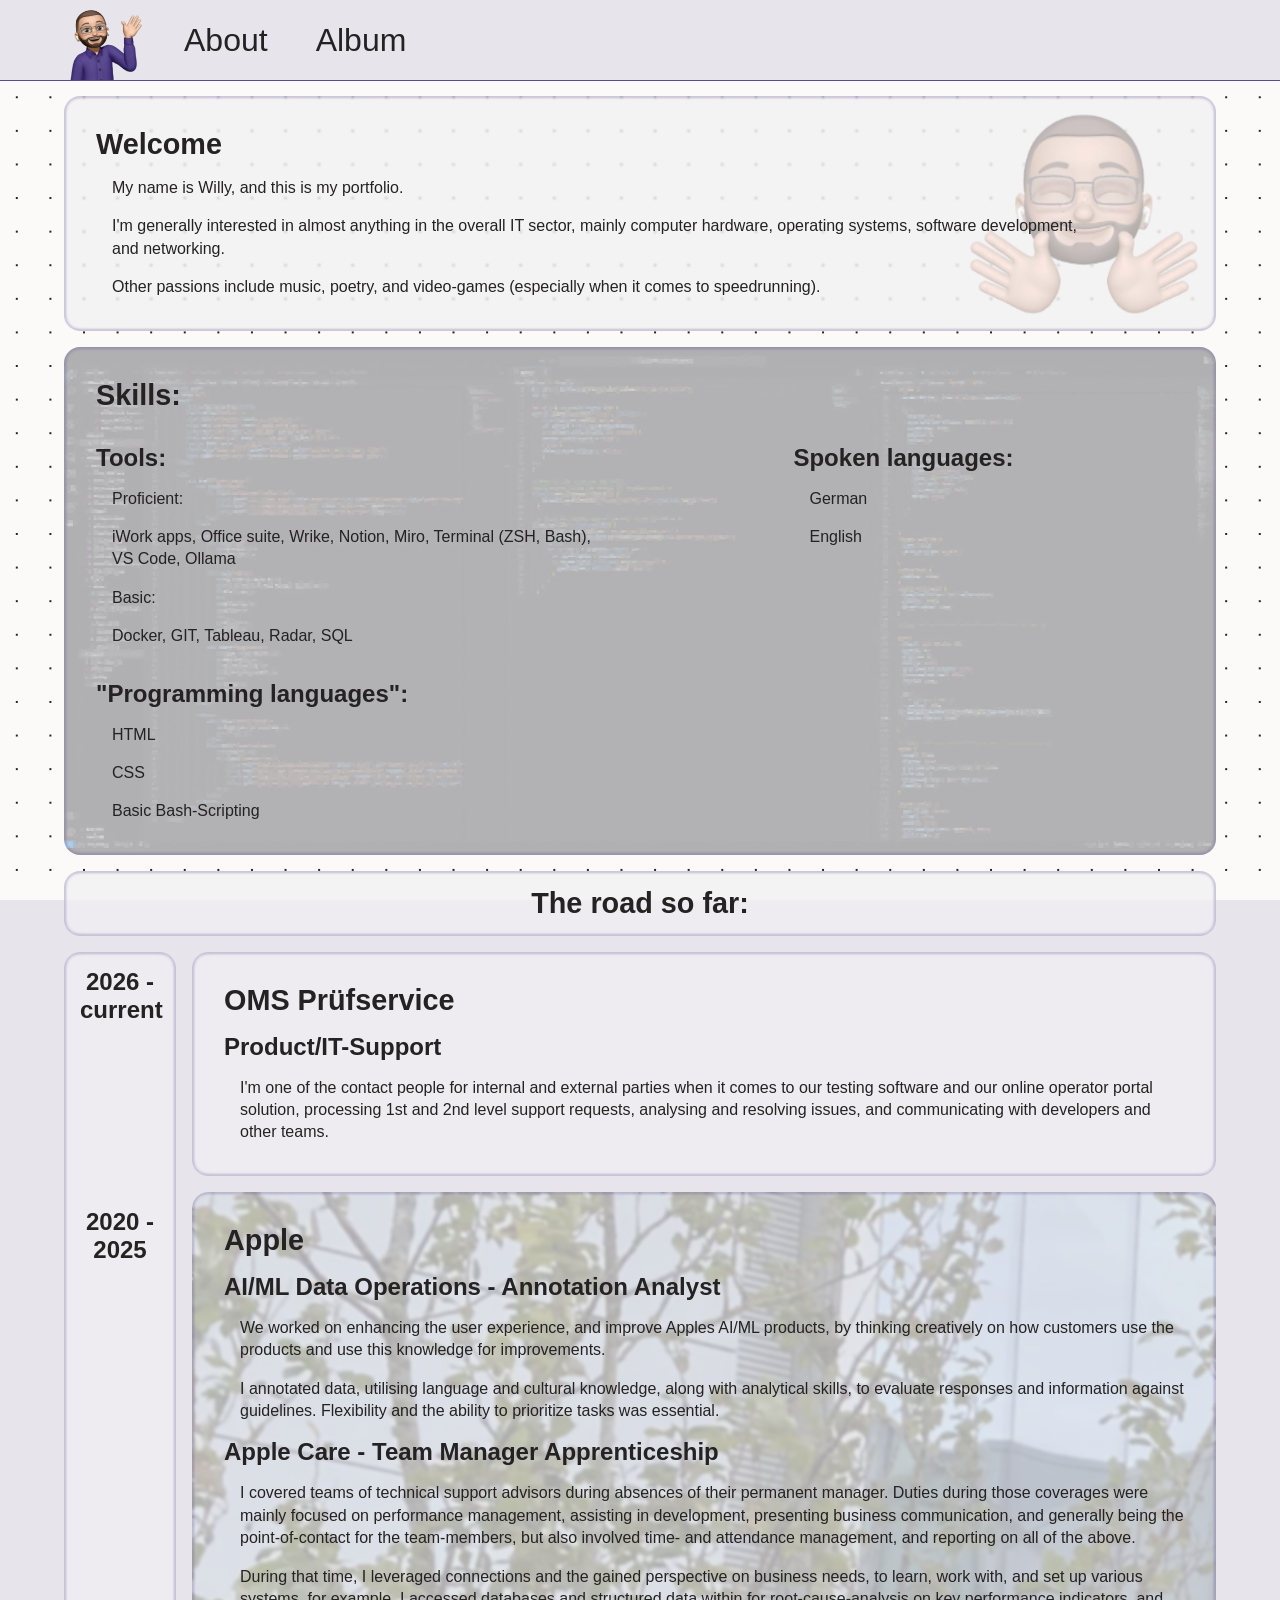
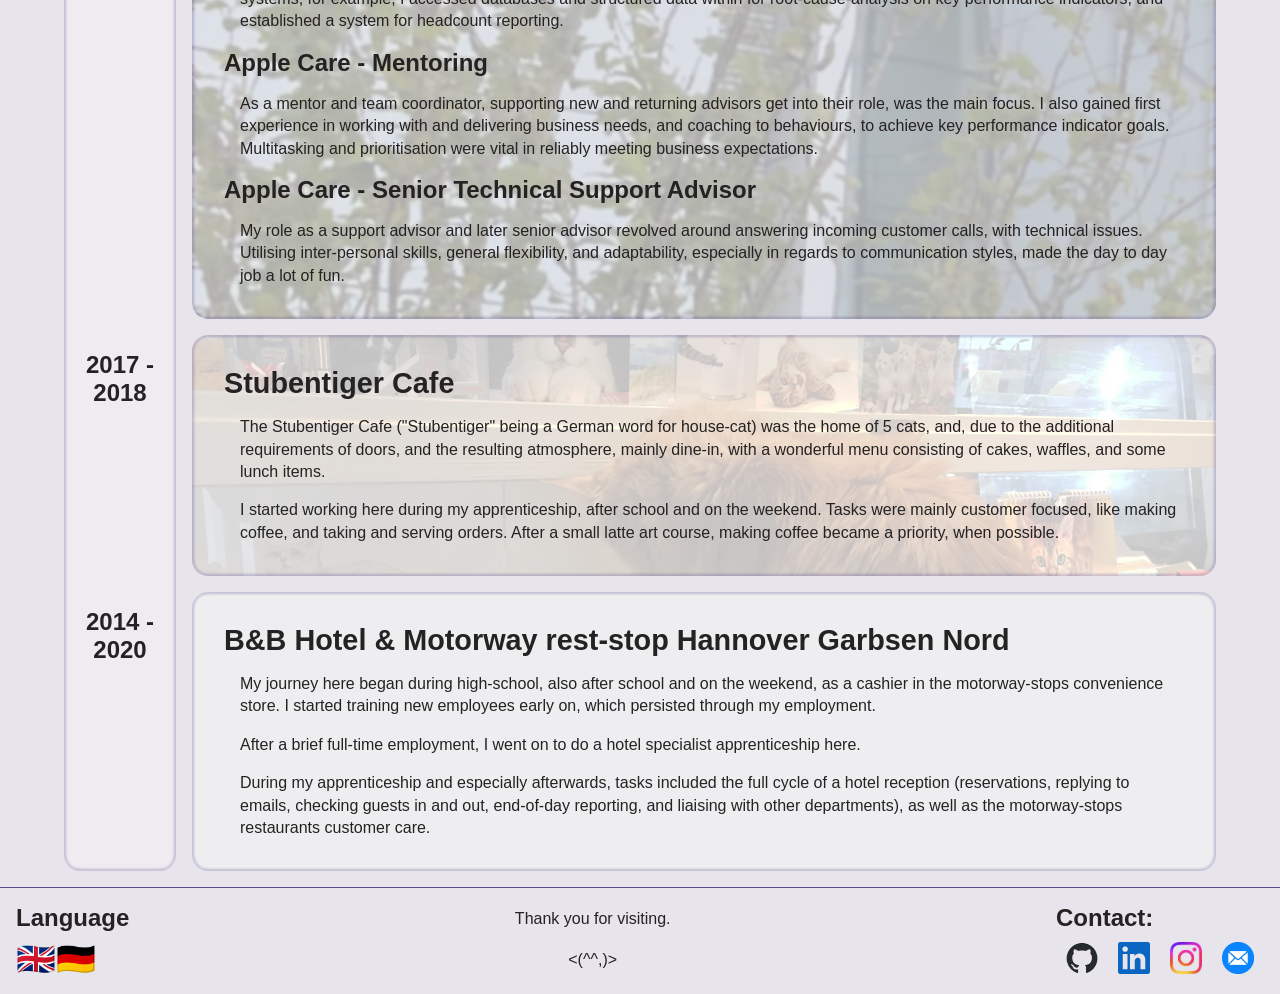
<file: index.html>
<!DOCTYPE html>
<html lang="en">
    <head>
        <title>The Willyfile - Willy Brunn's Portfolio</title>
        <meta charset="UTF-8" />
        <meta name="description" content="The personal portfolio website of Willy Brunn.">
        <meta name="author" content="Willy Brunn">
        <meta name="keywords" content="Portfolio, Willy Brunn, Blog, CV">
        <link rel="stylesheet" href="/style.css" />
        <link rel="stylesheet" href="/index-style.css" />
        <link rel="icon" href="/favicon.ico" style="height: 128px;">
        <link rel="mask-icon" href="/Images/me.webp" viewBox="0 0 32 32">
        <script defer src="/app.js"></script>
        <meta name="theme-color" content="#E7E5EB" media="(prefers-color-scheme: light)">
        <meta name="theme-color" content="#181616" media="(prefers-color-scheme: dark)">
        <meta name="viewport" content="width=device-width, initial-scale=1.0">
        <link rel="preload" as="image" href="/Images/me2.webp">
        <link rel="preload" as="image" href="/Images/code.webp">
        <link rel="preload" as="image" href="/Images/IMG_0917.webp">
        <link rel="preload" as="image" href="/Images/IMG_2868.webp">

        <link rel="canonical" href="https://thewillyfile.com"/>
        <link rel="alternate" hreflang="en" href="https://thewillyfile.com/index.html"/>
        <link rel="alternate" hreflang="de-de" href="https://thewillyfile.com/de/index.html"/>
    </head>

    <body>
        <div class="body-wrapper">
            <nav class="navbar list-navigation-wrapper">
                <ul class="list-navigation-wrapper-content">
                    <li><a href="/index.html" class="navbar-icon"><img title="Landing Page" class="navbar-icon-img" src="/Images/me.webp"></a></li>
                    <li><a href="/about.html" class="navbar-text">About</a></li>
                    <li><a href="/album.html" class="navbar-text">Album</a></li>
                </ul>
            </nav>
            <!-- small screen menu button -->
            <nav class="navbar button-navigation-wrapper">
                <div class="button-navigation-wrapper-content">
                    <a href="/index.html" class="navbar-icon"><img title="Landing Page" class="navbar-icon-img" src="/Images/me.webp"></a>
                    <button class="navbar-text navigation-menu-button" onclick="menu_dropdown_function()">Menu</button>
                </div>
            </nav>

            <ul id="navigation-menu-id" class="navigation-menu-dropdown">
                <li><a href="/about.html" class="navbar-text">About</a></li>
                <li><a href="/album.html" class="navbar-text">Album</a></li>
            </ul>

            <main>
                <div class="Timeline">
                    <!-- <h3>Timeline</h3> -->
                </div>

                <div class="Me">
                    <h2>Welcome</h2>
                    <p>My name is Willy, and this is my portfolio.</p>
                    <p>I'm generally interested in almost anything in the overall IT sector, mainly computer hardware, operating systems, software development, and networking.</p>
                    <p>Other passions include music, poetry, and video-games (especially when it comes to speedrunning).</p>
                    <!-- <p>I was born in Brandenburg, Germany, grew up in Garbsen near Hanover, and currently live in Cork, Ireland.</p> -->
                </div>

                <div class="Skills">
                    <h2>Skills:</h2>
                    <!-- <div>
                        <h3>Current focus/ <br> work-in-progress:</h3>
                        <p>Cisco Certified Network Associate (CCNA)</p>
                    </div> -->
                    <div>
                        <h3>Tools:</h3>
                        <p>Proficient:</p>
                        <p>iWork apps, Office suite, Wrike, Notion, Miro, Terminal (ZSH, Bash), <br> VS Code, Ollama</p>
                        <p>Basic:</p>
                        <p>Docker, GIT, Tableau, Radar, SQL</p>
                    </div>
                    <div>
                        <h3>"Programming languages":</h3>
                        <p>HTML</p>
                        <p>CSS</p>
                        <p>Basic Bash-Scripting</p>
                    </div>
                    <div>
                        <h3>Spoken languages:</h3>
                        <p>German</p>
                        <p>English</p>
                    </div>
                </div>

                <div class="Intro"><h2>The road so far:</h2></div>

                <h3 class="timeline-OMS">2026 - current</h3>
                <div class="OMS">
                    <h2>OMS Prüfservice</h2>
                    <h3>Product/IT-Support</h3>
                    <p>I'm one of the contact people for internal and external parties when it comes to our testing software and our online operator portal solution, processing 1st and 2nd level support requests, analysing and resolving issues, and communicating with developers and other teams.</p>
                </div>

                <h3 class="timeline-apple">2020 - 2025</h3>
                <div class="Apple">
                    <h2>Apple</h2>
                    <h3>AI/ML Data Operations - Annotation Analyst</h3>
                    <p>We worked on enhancing the user experience, and improve Apples AI/ML products, by thinking creatively on how customers use the products and use this knowledge for improvements.</p>
                    <p>I annotated data, utilising language and cultural knowledge, along with analytical skills, to evaluate responses and information against guidelines. Flexibility and the ability to prioritize tasks was essential.</p>

                    <h3>Apple Care - Team Manager Apprenticeship</h3>
                    <p>I covered teams of technical support advisors during absences of their permanent manager. Duties during those coverages were mainly focused on performance management, assisting in development, presenting business communication, and generally being the point-of-contact for the team-members, but also involved time- and attendance management, and reporting on all of the above.</p>
                    <p>During that time, I leveraged connections and the gained perspective on business needs, to learn, work with, and set up various systems, for example, I accessed databases and structured data within for root-cause-analysis on key performance indicators, and established a system for headcount reporting.</p>
                    
                    <h3>Apple Care - Mentoring</h3>
                    <p>As a mentor and team coordinator, supporting new and returning advisors get into their role, was the main focus. I also gained first experience in working with and delivering business needs, and coaching to behaviours, to achieve key performance indicator goals. Multitasking and prioritisation were vital in reliably meeting business expectations.</p>

                    <h3>Apple Care - Senior Technical Support Advisor</h3>
                    <p>My role as a support advisor and later senior advisor revolved around answering incoming customer calls, with technical issues. Utilising inter-personal skills, general flexibility, and adaptability, especially in regards to communication styles, made the day to day job a lot of fun.</p>

                </div>

                <h3 class="timeline-stubentigercafe">2017 - 2018</h3>
                <div class="Stubentigercafe">
                    <h2>Stubentiger Cafe</h2>
                    <p>The Stubentiger Cafe ("Stubentiger" being a German word for house-cat) was the home of 5 cats, and, due to the additional requirements of doors, and the resulting atmosphere, mainly dine-in, with a wonderful menu consisting of cakes, waffles, and some lunch items.</p>
                    <p>I started working here during my apprenticeship, after school and on the weekend. Tasks were mainly customer focused, like making coffee, and taking and serving orders. After a small latte art course, making coffee became a priority, when possible.</p>

                </div>

                <h3 class="timeline-hospitality">2014 - 2020</h3>
                <div class="Hospitality">
                    <h2>B&B Hotel & Motorway rest-stop Hannover Garbsen Nord</h2>
                    <p>My journey here began during high-school, also after school and on the weekend, as a cashier in the motorway-stops convenience store. I started training new employees early on, which persisted through my employment.</p>
                    <p>After a brief full-time employment, I went on to do a hotel specialist apprenticeship here.</p>
                    <p>During my apprenticeship and especially afterwards, tasks included the full cycle of a hotel reception (reservations, replying to emails, checking guests in and out, end-of-day reporting, and liaising with other departments), as well as the motorway-stops restaurants customer care.</p>
                </div>
            </main>

            <footer>
                <div class="language-selector">
                    <h3>Language</h3>
                    <ul>
                        <li><a href="/index.html">🇬🇧</a></li>
                        <li><a href="/de/index.html">🇩🇪</a></li>
                    </ul>
                </div>
                <p class="footer-center">Thank you for visiting.</p>
                <p class="footer-center"><(^^,)></p>
                <h3 class="footer-contact">Contact:</h3>
                <ul class="contact-list">
                    <li><a href="https://github.com/WillyBrunn" target="_blank" rel="noopener noreferrer" aria-label="My github profile."><img src="/Images/Logos/github-mark-white.webp" class="github-mark-white" alt="github icon"><img src="/Images/Logos/github-mark.webp" class="github-mark-dark" alt="github icon"></a></li>
                    <li><a href="https://www.linkedin.com/in/willy-brunn-881882173/" target="_blank" rel="noopener noreferrer" aria-label="My linkedin profile."><img src="/Images/Logos/In-Blue-128@2x.webp" alt="linkedin icon"></a></li>
                    <li><a href="https://www.instagram.com/willybrunn/" target="_blank" rel="noopener noreferrer" aria-label="My instagram profile."><img src="/Images/Logos/Instagram_Glyph_Gradient.webp" alt="instagram icon"></a></li>
                    <li><a href="mailto:info@thewillyfile.com" target="_blank" rel="noopener noreferrer" aria-label="Send me a mail."><img src="/Images/Logos/envelope.circle.fill.webp" alt="mail icon"></a></li>
                </ul>
            </footer>
        </div>
    </body>
</html>
</file>
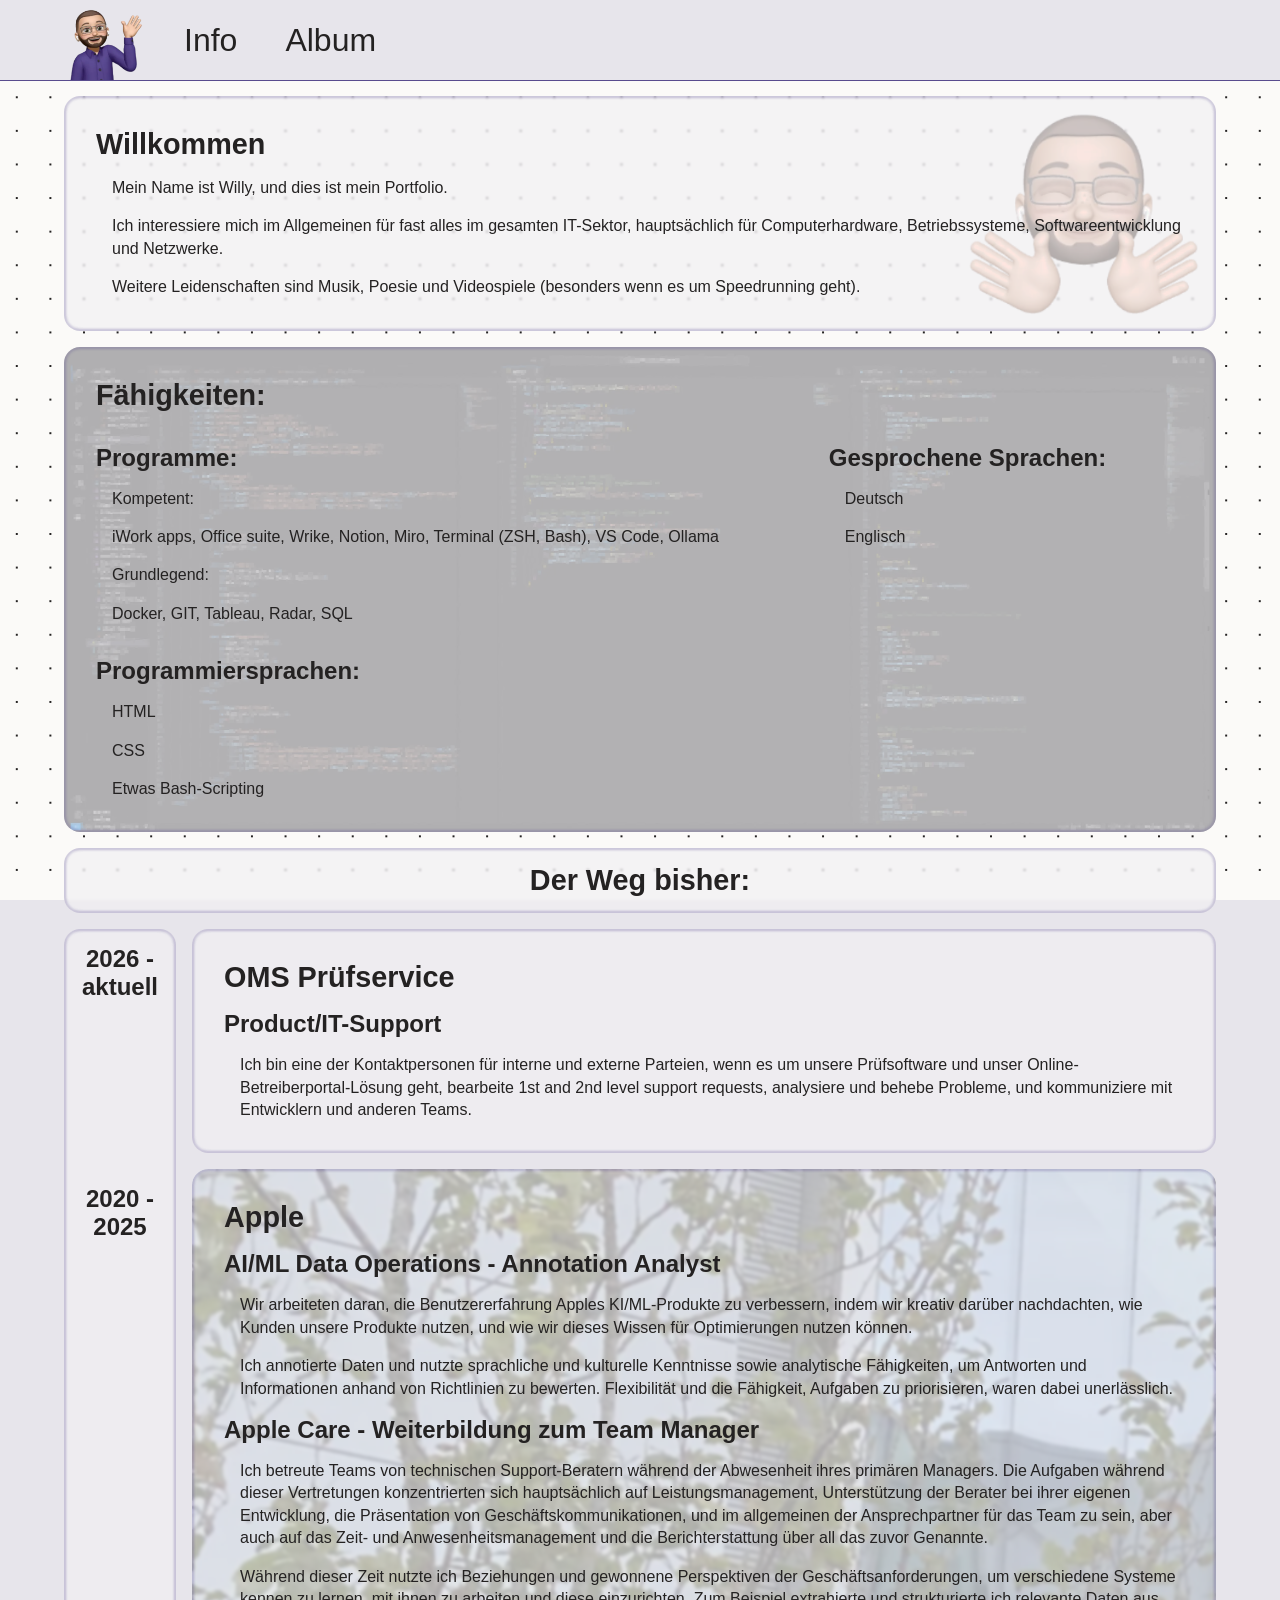
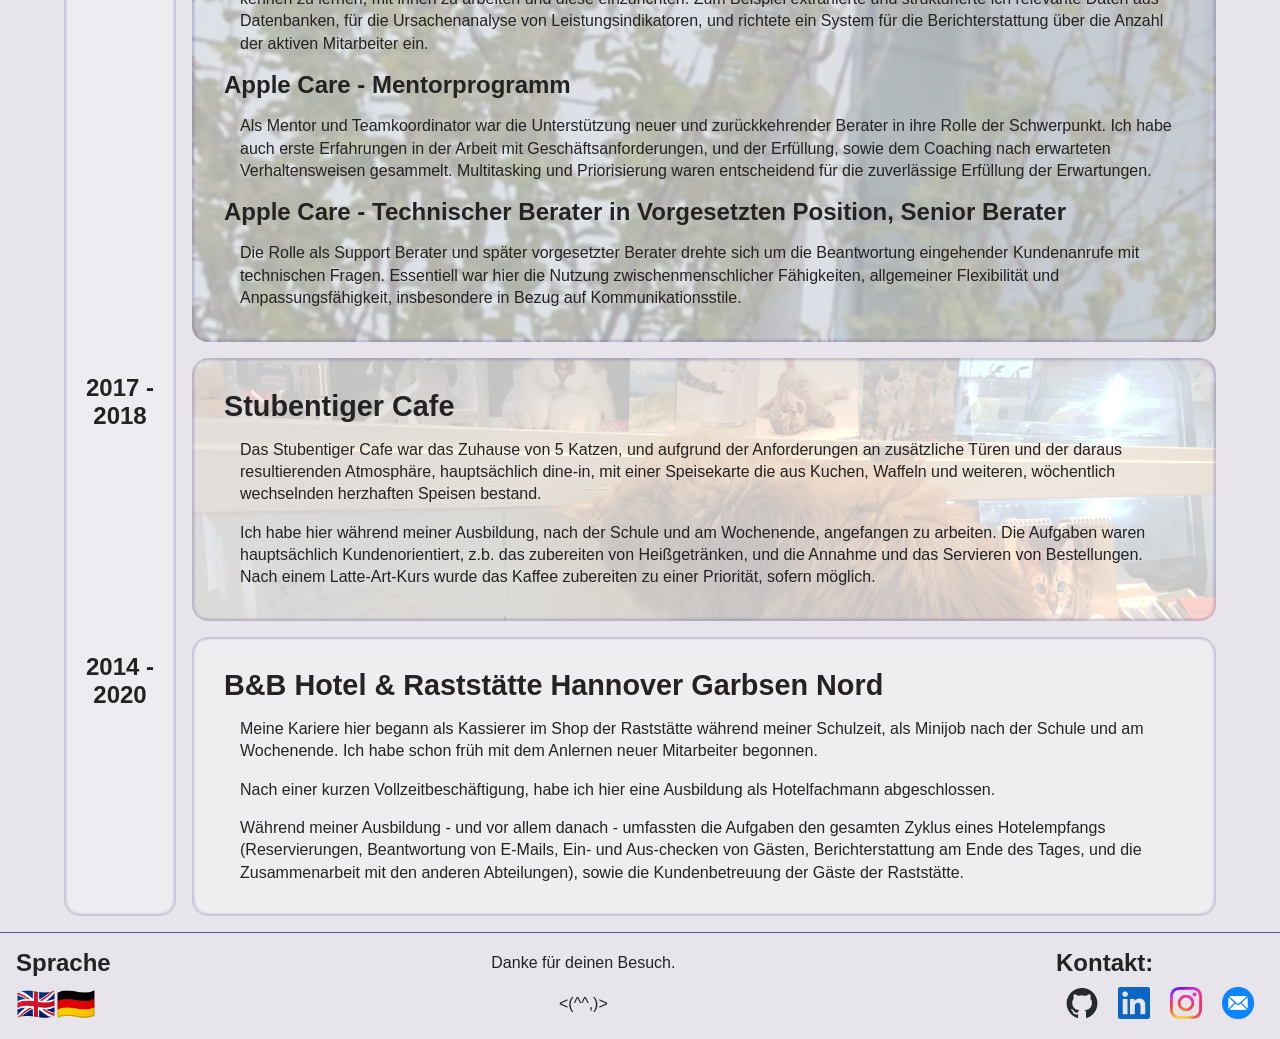
<file: de/index.html>
<!DOCTYPE html>
<html lang="de">
    <head>
        <title>The Willyfile</title>
        <meta name="author" content="Willy Brunn">
        <meta charset="UTF-8" />
        <meta name="description" content="Das persöhnliche Portfolio von Willy Brunn.">
        <link rel="stylesheet" href="/style.css" />
        <link rel="stylesheet" href="/index-style.css" />
        <link rel="icon" href="/favicon.ico" style="height: 128px;">
        <link rel="mask-icon" href="/Images/me.webp" viewBox="0 0 32 32">
        <script defer src="/app.js"></script>
        <meta name="theme-color" content="#E7E5EB" media="(prefers-color-scheme: light)">
        <meta name="theme-color" content="#181616" media="(prefers-color-scheme: dark)">
        <meta name="viewport" content="width=device-width, initial-scale=1.0">
        <link rel="preload" as="image" href="/Images/me2.webp">
        <link rel="preload" as="image" href="/Images/code.webp">
        <link rel="preload" as="image" href="/Images/IMG_0917.webp">
        <link rel="preload" as="image" href="/Images/IMG_2868.webp">

        <link rel="canonical" href="https://thewillyfile.com"/>
        <link rel="alternate" hreflang="en" href="https://thewillyfile.com/index.html"/>
        <link rel="alternate" hreflang="de-de" href="https://thewillyfile.com/de/index.html"/>
    </head>

    <body>
        <div class="body-wrapper">
            <nav class="navbar list-navigation-wrapper">
                <ul class="list-navigation-wrapper-content">
                    <li><a href="/de/index.html" class="navbar-icon"><img title="Startseite" class="navbar-icon-img" src="/Images/me.webp"></a></li>
                    <li><a href="/de/about.html" class="navbar-text">Info</a></li>
                    <li><a href="/de/album.html" class="navbar-text">Album</a></li>
                </ul>
            </nav>
            <!-- small screen menu button -->
            <nav class="navbar button-navigation-wrapper">
                <div class="button-navigation-wrapper-content">
                    <a href="/de/index.html" class="navbar-icon"><img title="Startseite" class="navbar-icon-img" src="/Images/me.webp"></a>
                    <button class="navbar-text navigation-menu-button" onclick="menu_dropdown_function()">Menü</button>
                </div>
            </nav>

            <ul id="navigation-menu-id" class="navigation-menu-dropdown">
                <li><a href="/de/about.html" class="navbar-text">Info</a></li>
                <li><a href="/de/album.html" class="navbar-text">Album</a></li>
            </ul>

            <main>
                <div class="Timeline">
                    <!-- <h3>Timeline</h3> -->
                </div>

                <div class="Me">
                    <h2>Willkommen</h2>
                    <p>Mein Name ist Willy, und dies ist mein Portfolio.</p>
                    <p>Ich interessiere mich im Allgemeinen für fast alles im gesamten IT-Sektor, hauptsächlich für Computerhardware, Betriebssysteme, Softwareentwicklung und Netzwerke.</p>
                    <p>Weitere Leidenschaften sind Musik, Poesie und Videospiele (besonders wenn es um Speedrunning geht).</p>
                </div>

                <div class="Skills">
                    <h2>Fähigkeiten:</h2>
                    <!-- <div>
                        <h3>Aktueller Fokus/ <br> In Arbeit:</h3>
                        <p>Cisco Certified Network Associate (CCNA)</p>
                    </div> -->
                    <div>
                        <h3>Programme:</h3>
                        <p>Kompetent:</p>
                        <p>iWork apps, Office suite, Wrike, Notion, Miro, Terminal (ZSH, Bash), VS Code, Ollama</p>
                        <p>Grundlegend:</p>
                        <p>Docker, GIT, Tableau, Radar, SQL</p>
                    </div>
                    <div>
                        <h3>Programmiersprachen:</h3>
                        <p>HTML</p>
                        <p>CSS</p>
                        <p>Etwas Bash-Scripting</p>
                    </div>
                    <div>
                        <h3>Gesprochene Sprachen:</h3>
                        <p>Deutsch</p>
                        <p>Englisch</p>
                    </div>
                </div>

                <div class="Intro"><h2>Der Weg bisher:</h2></div>

                <h3 class="timeline-OMS">2026 - aktuell</h3>
                <div class="OMS">
                    <h2>OMS Prüfservice</h2>
                    <h3>Product/IT-Support</h3>
                    <p>Ich bin eine der Kontaktpersonen für interne und externe Parteien, wenn es um unsere Prüfsoftware und unser Online-Betreiberportal-Lösung geht, bearbeite 1st and 2nd level support requests, analysiere und behebe Probleme, und kommuniziere mit Entwicklern und anderen Teams.</p>
                </div>

                <h3 class="timeline-apple">2020 - 2025</h3>
                <div class="Apple">
                    <h2>Apple</h2>
                    <h3>AI/ML Data Operations - Annotation Analyst</h3>
                    <p>Wir arbeiteten daran, die Benutzererfahrung Apples KI/ML-Produkte zu verbessern, indem wir kreativ darüber nachdachten, wie Kunden unsere Produkte nutzen, und wie wir dieses Wissen für Optimierungen nutzen können.</p>
                    <p>Ich annotierte Daten und nutzte sprachliche und kulturelle Kenntnisse sowie analytische Fähigkeiten, um Antworten und Informationen anhand von Richtlinien zu bewerten. Flexibilität und die Fähigkeit, Aufgaben zu priorisieren, waren dabei unerlässlich.</p>

                    <h3>Apple Care - Weiterbildung zum Team Manager</h3>
                    <p>Ich betreute Teams von technischen Support-Beratern während der Abwesenheit ihres primären Managers. Die Aufgaben während dieser Vertretungen konzentrierten sich hauptsächlich auf Leistungsmanagement, Unterstützung der Berater bei ihrer eigenen Entwicklung, die Präsentation von Geschäftskommunikationen, und im allgemeinen der Ansprechpartner für das Team zu sein, aber auch auf das Zeit- und Anwesenheitsmanagement und die Berichterstattung über all das zuvor Genannte.</p>
                    <p>Während dieser Zeit nutzte ich Beziehungen und gewonnene Perspektiven der Geschäftsanforderungen, um verschiedene Systeme kennen zu lernen, mit ihnen zu arbeiten und diese einzurichten. Zum Beispiel extrahierte und strukturierte ich relevante Daten aus Datenbanken, für die Ursachenanalyse von Leistungsindikatoren, und richtete ein System für die Berichterstattung über die Anzahl der aktiven Mitarbeiter ein.</p>
                    
                    <h3>Apple Care - Mentorprogramm</h3>
                    <p>Als Mentor und Teamkoordinator war die Unterstützung neuer und zurückkehrender Berater in ihre Rolle der Schwerpunkt. Ich habe auch erste Erfahrungen in der Arbeit mit Geschäftsanforderungen, und der Erfüllung, sowie dem Coaching nach erwarteten Verhaltensweisen gesammelt. Multitasking und Priorisierung waren entscheidend für die zuverlässige Erfüllung der Erwartungen.</p>

                    <h3>Apple Care - Technischer Berater in Vorgesetzten Position, Senior Berater</h3>
                    <p>Die Rolle als Support Berater und später vorgesetzter Berater drehte sich um die Beantwortung eingehender Kundenanrufe mit technischen Fragen. Essentiell war hier die Nutzung zwischenmenschlicher Fähigkeiten, allgemeiner Flexibilität und Anpassungsfähigkeit, insbesondere in Bezug auf Kommunikationsstile.</p>

                </div>

                <h3 class="timeline-stubentigercafe">2017 - 2018</h3>
                <div class="Stubentigercafe">
                    <h2>Stubentiger Cafe</h2>
                    <p>Das Stubentiger Cafe war das Zuhause von 5 Katzen, und aufgrund der Anforderungen an zusätzliche Türen und der daraus resultierenden Atmosphäre, hauptsächlich dine-in, mit einer Speisekarte die aus Kuchen, Waffeln und weiteren, wöchentlich wechselnden herzhaften Speisen bestand.</p>
                    <p>Ich habe hier während meiner Ausbildung, nach der Schule und am Wochenende, angefangen zu arbeiten. Die Aufgaben waren hauptsächlich Kundenorientiert, z.b. das zubereiten von Heißgetränken, und die Annahme und das Servieren von Bestellungen. Nach einem Latte-Art-Kurs wurde das Kaffee zubereiten zu einer Priorität, sofern möglich.</p>
                </div>

                <h3 class="timeline-hospitality">2014 - 2020</h3>
                <div class="Hospitality">
                    <h2>B&B Hotel & Raststätte Hannover Garbsen Nord</h2>
                    <p>Meine Kariere hier begann als Kassierer im Shop der Raststätte während meiner Schulzeit, als Minijob nach der Schule und am Wochenende. Ich habe schon früh mit dem Anlernen neuer Mitarbeiter begonnen.</p>
                    <p>Nach einer kurzen Vollzeitbeschäftigung, habe ich hier eine Ausbildung als Hotelfachmann abgeschlossen.</p>
                    <p>Während meiner Ausbildung - und vor allem danach - umfassten die Aufgaben den gesamten Zyklus eines Hotelempfangs (Reservierungen, Beantwortung von E-Mails, Ein- und Aus-checken von Gästen, Berichterstattung am Ende des Tages, und die Zusammenarbeit mit den anderen Abteilungen), sowie die Kundenbetreuung der Gäste der Raststätte.</p>
                </div>
            </main>

            <footer>
                <div class="language-selector">
                    <h3>Sprache</h3>
                    <ul>
                        <li><a href="/index.html">🇬🇧</a></li>
                        <li><a href="/de/index.html">🇩🇪</a></li>
                    </ul>
                </div>
                <p class="footer-center">Danke für deinen Besuch.</p>
                <p class="footer-center"><(^^,)></p>
                <h3 class="footer-contact">Kontakt:</h3>
                <ul class="contact-list">
                    <li><a href="https://github.com/WillyBrunn" target="_blank" rel="noopener noreferrer" aria-label="My github profile."><img src="/Images/Logos/github-mark-white.webp" class="github-mark-white" alt="github icon"><img src="/Images/Logos/github-mark.webp" class="github-mark-dark" alt="github icon"></a></li>
                    <li><a href="https://www.linkedin.com/in/willy-brunn-881882173/" target="_blank" rel="noopener noreferrer" aria-label="My linkedin profile."><img src="/Images/Logos/In-Blue-128@2x.webp" alt="linkedin icon"></a></li>
                    <li><a href="https://www.instagram.com/willybrunn/" target="_blank" rel="noopener noreferrer" aria-label="My instagram profile."><img src="/Images/Logos/Instagram_Glyph_Gradient.webp" alt="instagram icon"></a></li>
                    <li><a href="mailto:info@thewillyfile.com" target="_blank" rel="noopener noreferrer" aria-label="Send me a mail."><img src="/Images/Logos/envelope.circle.fill.webp" alt="mail icon"></a></li>
                </ul>
            </footer>
        </div>
    </body>
</html>
</file>
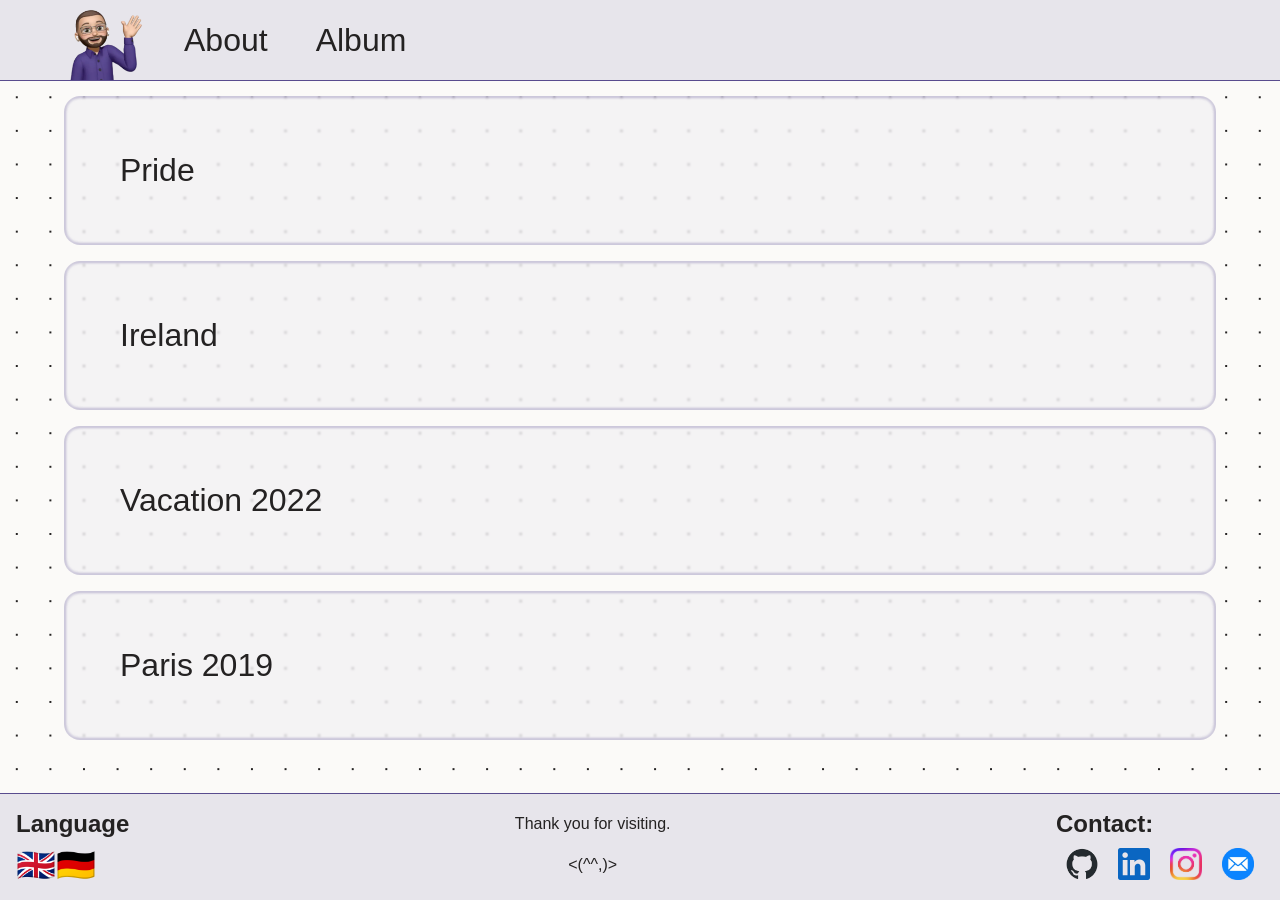
<file: album.html>
<!DOCTYPE html>
<html lang="en">
    <head>
        <title>The Willyfile</title>
        <meta name="author" content="Willy Brunn">
        <meta charset="UTF-8" />
        <link rel="stylesheet" href="/style.css" />
        <link rel="stylesheet" href="/pages/album/album-style.css" />
        <link rel="icon" href="/favicon.ico" style="height: 128px;">
        <link rel="mask-icon" href="/Images/me.webp" viewBox="0 0 32 32">
        <script defer src="/app.js"></script>
        <meta name="theme-color" content="#E7E5EB" media="(prefers-color-scheme: light)">
        <meta name="theme-color" content="#181616" media="(prefers-color-scheme: dark)">
        <meta name="viewport" content="width=device-width, initial-scale=1.0">

        <link rel="canonical" href="https://thewillyfile.com/album.html"/>
        <link rel="alternate" hreflang="en" href="https://thewillyfile.com/album.html"/>
        <link rel="alternate" hreflang="de-de" href="https://thewillyfile.com/de/album.html"/>
    </head>

    <body>
        <div class="body-wrapper">
            <nav class="navbar list-navigation-wrapper">
                <ul class="list-navigation-wrapper-content">
                    <li><a href="/index.html" class="navbar-icon"><img title="Landing Page" class="navbar-icon-img" src="/Images/me.webp"></a></li>
                    <li><a href="/about.html" class="navbar-text">About</a></li>
                    <li><a href="/album.html" class="navbar-text">Album</a></li>
                </ul>
            </nav>
            <!-- small screen menu button -->
            <nav class="navbar button-navigation-wrapper">
                <div class="button-navigation-wrapper-content">
                    <a href="/index.html" class="navbar-icon"><img title="Landing Page" class="navbar-icon-img" src="/Images/me.webp"></a>
                    <button class="navbar-text navigation-menu-button" onclick="menu_dropdown_function()">Menu</button>
                </div>
            </nav>

            <ul id="navigation-menu-id" class="navigation-menu-dropdown">
                <li><a href="/about.html" class="navbar-text">About</a></li>
                <li><a href="/album.html" class="navbar-text">Album</a></li>
            </ul>

            <main>
                <div class="Pride">
                    <button type="button" class="collapsible-button">Pride</button>
                    <div class="content">
                        <div class="photocontainer">
                            <div class="image-box">
                                <img src="/pages/album/Pride/Pride_Cork_2023_Portrait.jpg.webp" alt="Pride Cork 2023 Portrait" title="Pride Cork 2023 Portrait" class="album-image">
                                <a href="https://www.jackygalm.com"target="_blank" rel="noopener noreferrer"><div class="photo-credit">Photo by Jacky Galm</div></a>
                            </div>
                            <div class="image-box"><img src="/pages/album/Pride/Pride_Cork_2022.webp" alt="Pride Cork 2022" title="Pride Cork 2022" class="album-image"></div>
                            <div class="image-box"><img src="/pages/album/Pride/Pride_Berlin_2019_Erik_and_I.jpg.webp" alt="Pride Berlin 2019 Erik and I" title="Pride Berlin 2019 Erik and I" class="album-image"></div>
                        </div>
                    </div>
                </div>

                <div class="Ireland">
                    <button type="button" class="collapsible-button">Ireland</button>
                    <div class="content">
                        <h2>Co. Cork</h2>
                        <div class="photocontainer">
                            <div class="image-box"><img src="/pages/album/Ireland/Cork/Ballymackean.jpeg.webp" alt="Ballymackean" title="Ballymackean" class="album-image"></div>
                            <div class="image-box"><img src="/pages/album/Ireland/Cork/Nohaval_Cove.jpeg.webp" alt="Nohaval Cove" title="Nohaval Cove" class="album-image"></div>
                            <div class="image-box"><img src="/pages/album/Ireland/Cork/Inch_Beach_1.jpeg.webp" alt="Inch Beach" title="Inch Beach" class="album-image"></div>
                            <div class="image-box"><img src="/pages/album/Ireland/Cork/Inch_Beach_2.jpeg.webp" alt="Inch Beach" title="Inch Beach" class="album-image"></div>
                            <div class="image-box"><img src="/pages/album/Ireland/Cork/Inch_Beach_3.jpeg.webp" alt="Inch Beach" title="Inch Beach" class="album-image"></div>
                            <div class="image-box"><img src="/pages/album/Ireland/Cork/Inch_Beach_4.jpeg.webp" alt="Inch Beach" title="Inch Beach" class="album-image"></div>
                            <div class="image-box"><img src="/pages/album/Ireland/Cork/James_Fort.jpg.webp" alt="James Fort" title="James Fort" class="album-image"></div>
                            <div class="image-box"><img src="/pages/album/Ireland/Cork/Kinsale_Swings.jpeg.webp" alt="Swings in Kinsale near James Fort" title="Swings in Kinsale near James Fort" class="album-image"></div>
                        </div>
                        <h2>Co. Kerry</h2>
                        <div class="photocontainer">
                            <div class="image-box"><img src="/pages/album/Ireland/Kerry/Ventry_Coumeenoole_Beach.jpeg.webp" alt="Ventry Coumeenoole Beach" title="Ventry Coumeenoole Beach" class="album-image"></div>
                            <div class="image-box"><img src="/pages/album/Ireland/Kerry/Killarney_National_Park_Waterfall.jpeg.webp" alt="Killarney National Park Waterfall" title="Killarney National Park Waterfall" class="album-image"></div>
                            <div class="image-box"><img src="/pages/album/Ireland/Kerry/Killarney_National_Park_Lake.jpeg.webp" alt="Killarney National Park Lake" title="Killarney National Park Lake" class="album-image"></div>
                            <div class="image-box"><img src="/pages/album/Ireland/Kerry/Dingle_Peninsula_SPA.jpeg.webp" alt="Dingle Peninsula SPA" title="Dingle Peninsula SPA" class="album-image"></div>
                            <div class="image-box"><img src="/pages/album/Ireland/Kerry/Dingle_Peninsula_SPA_Dingle_Way.jpeg.webp" alt="Dingle Peninsula SPA Dingle Way" title="Dingle Peninsula SPA Dingle Way" class="album-image"></div>
                            <div class="image-box"><img src="/pages/album/Ireland/Kerry/Castlemaine_Harbour.jpeg.webp" alt="Castlemaine Harbour" title="Castlemaine Harbour" class="album-image"></div>
                        </div>
                        <h2>Co. Clare</h2>
                        <div class="photocontainer">
                            <div class="image-box"><img src="/pages/album/Ireland/Clare/Cliffs_of_Moher_2024-10-07 110158.jpeg.webp" alt="Cliffs of Moher" title="Cliffs of Moher" class="album-image"></div>
                            <div class="image-box"><img src="/pages/album/Ireland/Clare/Cliffs_of_Moher_2024-10-07 113224.jpeg.webp" alt="Cliffs of Moher" title="Cliffs of Moher" class="album-image"></div>
                            <div class="image-box"><img src="/pages/album/Ireland/Clare/Cliffs_of_Moher_2024-10-07 124259.jpeg.webp" alt="Cliffs of Moher" title="Cliffs of Moher" class="album-image"></div>
                        </div>
                    </div>
                </div>

                <div class="Vacation-2022">
                    <button type="button" class="collapsible-button">Vacation 2022</button>
                    <div class="content">
                        <div class="photocontainer">
                            <div class="image-box"><img src="/pages/album/Vacation 2022/Luneburg Heath/IMG_0953.jpeg.webp" alt="Luneburg Heath" class="album-image"></div>
                            <div class="image-box"><img src="/pages/album/Vacation 2022/Luneburg Heath/IMG_0969.jpeg.webp" alt="Luneburg Heath" class="album-image"></div>
                            <div class="image-box"><img src="/pages/album/Vacation 2022/Luneburg Heath/IMG_0991.jpeg.webp" alt="Luneburg Heath" class="album-image"></div>
                            <div class="image-box"><img src="/pages/album/Vacation 2022/Luneburg Heath/IMG_0995.jpeg.webp" alt="Luneburg Heath" class="album-image"></div>
                            <div class="image-box"><img src="/pages/album/Vacation 2022/Luneburg Heath/IMG_1004.jpeg.webp" alt="Luneburg Heath" class="album-image"></div>
                            <div class="image-box"><img src="/pages/album/Vacation 2022/Schlori_Ricklinger_Entenpool.jpeg.webp" alt="Ricklinger Entenpool in Schlori" title="Ricklinger Entenpool in Schlori" class="album-image"></div>
                        </div>
                    </div>
                </div>

                <div class="Paris-2019">
                    <button type="button" class="collapsible-button">Paris 2019</button>
                    <div class="content">
                        <div class="photocontainer">
                            <div class="image-box"><img src="/pages/album/Paris 2019/20190712_190612.jpg.webp" alt="Paris from Le Ciel de Paris Restaurant" title="Paris from Le Ciel de Paris Restaurant" class="album-image"></div>
                            <div class="image-box"><img src="/pages/album/Paris 2019/IMG-20190712-WA0017.jpg.webp" alt="Monet's Garden, Giverny" title="Monet's Garden, Giverny" class="album-image"></div>
                            <div class="image-box"><img src="/pages/album/Paris 2019/20190708_141333.jpg.webp" alt="Louvre" title="Louvre" class="album-image"></div>
                            <div class="image-box"><img src="/pages/album/Paris 2019/IMG-20190712-WA0038.jpg.webp" alt="Monet's Garden, Giverny" title="Monet's Garden, Giverny" class="album-image"></div>
                            <div class="image-box"><img src="/pages/album/Paris 2019/Le_Passe-Muraille.jpg.webp" alt="Le Passe-Muraille" title="Le Passe-Muraille" class="album-image"></div>
                        </div>
                    </div>
                </div>

            </main>    

            <footer>
                <div class="language-selector">
                    <h3>Language</h3>
                    <ul>
                        <li><a href="/album.html">🇬🇧</a></li>
                        <li><a href="/de/album.html">🇩🇪</a></li>
                    </ul>
                </div>
                <p class="footer-center">Thank you for visiting.</p>
                <p class="footer-center"><(^^,)></p>
                <h3 class="footer-contact">Contact:</h3>
                <ul class="contact-list">
                    <li><a href="https://github.com/WillyBrunn" target="_blank" rel="noopener noreferrer" aria-label="My github profile."><img src="/Images/Logos/github-mark-white.webp" class="github-mark-white" alt="github icon"><img src="/Images/Logos/github-mark.webp" class="github-mark-dark" alt="github icon"></a></li>
                    <li><a href="https://www.linkedin.com/in/willy-brunn-881882173/" target="_blank" rel="noopener noreferrer" aria-label="My linkedin profile."><img src="/Images/Logos/In-Blue-128@2x.webp" alt="linkedin icon"></a></li>
                    <li><a href="https://www.instagram.com/willybrunn/" target="_blank" rel="noopener noreferrer" aria-label="My instagram profile."><img src="/Images/Logos/Instagram_Glyph_Gradient.webp" alt="instagram icon"></a></li>
                    <li><a href="mailto:info@thewillyfile.com" target="_blank" rel="noopener noreferrer" aria-label="Send me a mail."><img src="/Images/Logos/envelope.circle.fill.webp" alt="mail icon"></a></li>
                </ul>
            </footer>
        </div>
    </body>

    
</html>
</file>
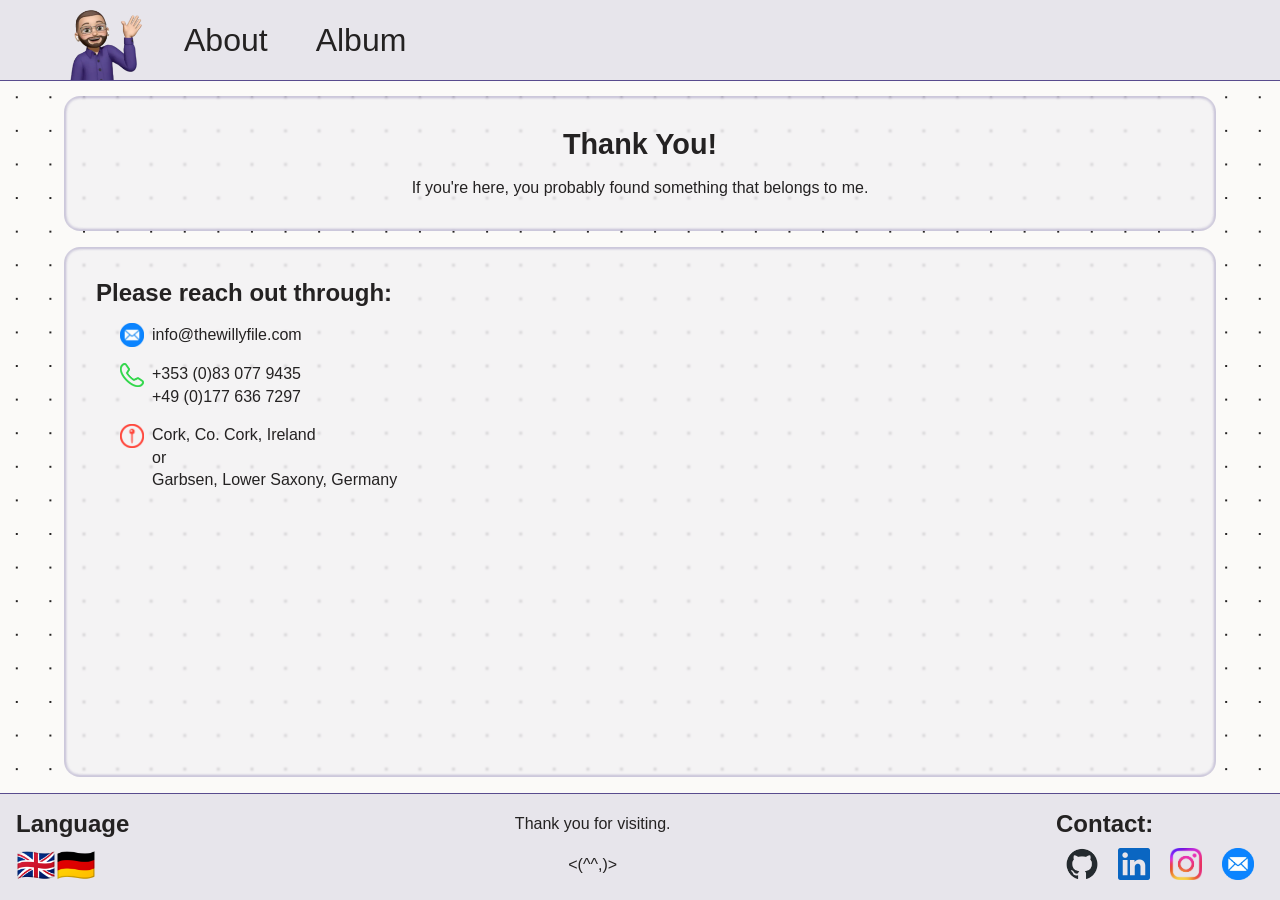
<file: found.html>
<!DOCTYPE html>
<html lang="en">
    <head>
        <title>Thank You! - The Willyfile</title>
        <meta charset="UTF-8" />
        <meta name="description" content="Thank you for finding">
        <meta name="author" content="Willy Brunn">
        <link rel="stylesheet" href="/style.css" />
        <link rel="stylesheet" href="/found-style.css" />
        <link rel="icon" href="/favicon.ico" style="height: 128px;">
        <link rel="mask-icon" href="/Images/me.webp" viewBox="0 0 32 32">
        <script defer src="/app.js"></script>
        <meta name="theme-color" content="#E7E5EB" media="(prefers-color-scheme: light)">
        <meta name="theme-color" content="#181616" media="(prefers-color-scheme: dark)">
        <meta name="viewport" content="width=device-width, initial-scale=1.0">

        <link rel="canonical" href="https://thewillyfile.com/found.html"/>
        <link rel="alternate" hreflang="en" href="https://thewillyfile.com/found.html"/>
    </head>

    <body>
        <div class="body-wrapper">
            <nav class="navbar list-navigation-wrapper">
                <ul class="list-navigation-wrapper-content">
                    <li><a href="/index.html" class="navbar-icon"><img title="Landing Page" class="navbar-icon-img" src="/Images/me.webp"></a></li>
                    <li><a href="/about.html" class="navbar-text">About</a></li>
                    <li><a href="/album.html" class="navbar-text">Album</a></li>
                </ul>
            </nav>
            <!-- small screen menu button -->
            <nav class="navbar button-navigation-wrapper">
                <div class="button-navigation-wrapper-content">
                    <a href="/index.html" class="navbar-icon"><img title="Landing Page" class="navbar-icon-img" src="/Images/me.webp"></a>
                    <button class="navbar-text navigation-menu-button" onclick="menu_dropdown_function()">Menu</button>
                </div>
            </nav>

            <ul id="navigation-menu-id" class="navigation-menu-dropdown">
                <li><a href="/about.html" class="navbar-text">About</a></li>
                <li><a href="/album.html" class="navbar-text">Album</a></li>
            </ul>

            <main>
                <div class="content">
                    <h2 class="headline">Thank You!</h2>
                    <p>If you're here, you probably found something that belongs to me.</p>
                </div>

                <div class="contact">
                    <h3>Please reach out through:</h3>
                    <ul>
                        <li id="found_contact_mail"><a href="mailto:info@thewillyfile.com" target="_blank" rel="noopener noreferrer" aria-label="Mail.">info@thewillyfile.com</a></li>
                        <li id="found_contact_phone"><p>+353 (0)83 077 9435 <br> +49 (0)177 636 7297</p></li>
                        <li id="found_contact_location"><p>Cork, Co. Cork, Ireland <br> or <br> Garbsen, Lower Saxony, Germany</p></li>
                    </ul>
                </div>

            </main>    

            <footer>
                <div class="language-selector">
                    <h3>Language</h3>
                    <ul>
                        <li><a href="/about.html">🇬🇧</a></li>
                        <li><a href="/de/about.html">🇩🇪</a></li>
                    </ul>
                </div>
                <p class="footer-center">Thank you for visiting.</p>
                <p class="footer-center"><(^^,)></p>
                <h3 class="footer-contact">Contact:</h3>
                <ul class="contact-list">
                    <li><a href="https://github.com/WillyBrunn" target="_blank" rel="noopener noreferrer" aria-label="My github profile."><img src="/Images/Logos/github-mark-white.webp" class="github-mark-white" alt="github icon"><img src="/Images/Logos/github-mark.webp" class="github-mark-dark" alt="github icon"></a></li>
                    <li><a href="https://www.linkedin.com/in/willy-brunn-881882173/" target="_blank" rel="noopener noreferrer" aria-label="My linkedin profile."><img src="/Images/Logos/In-Blue-128@2x.webp" alt="linkedin icon"></a></li>
                    <li><a href="https://www.instagram.com/willybrunn/" target="_blank" rel="noopener noreferrer" aria-label="My instagram profile."><img src="/Images/Logos/Instagram_Glyph_Gradient.webp" alt="instagram icon"></a></li>
                    <li><a href="mailto:info@thewillyfile.com" target="_blank" rel="noopener noreferrer" aria-label="Send me a mail."><img src="/Images/Logos/envelope.circle.fill.webp" alt="mail icon"></a></li>
                </ul>
            </footer>
        </div>
    </body>

    
</html>
</file>
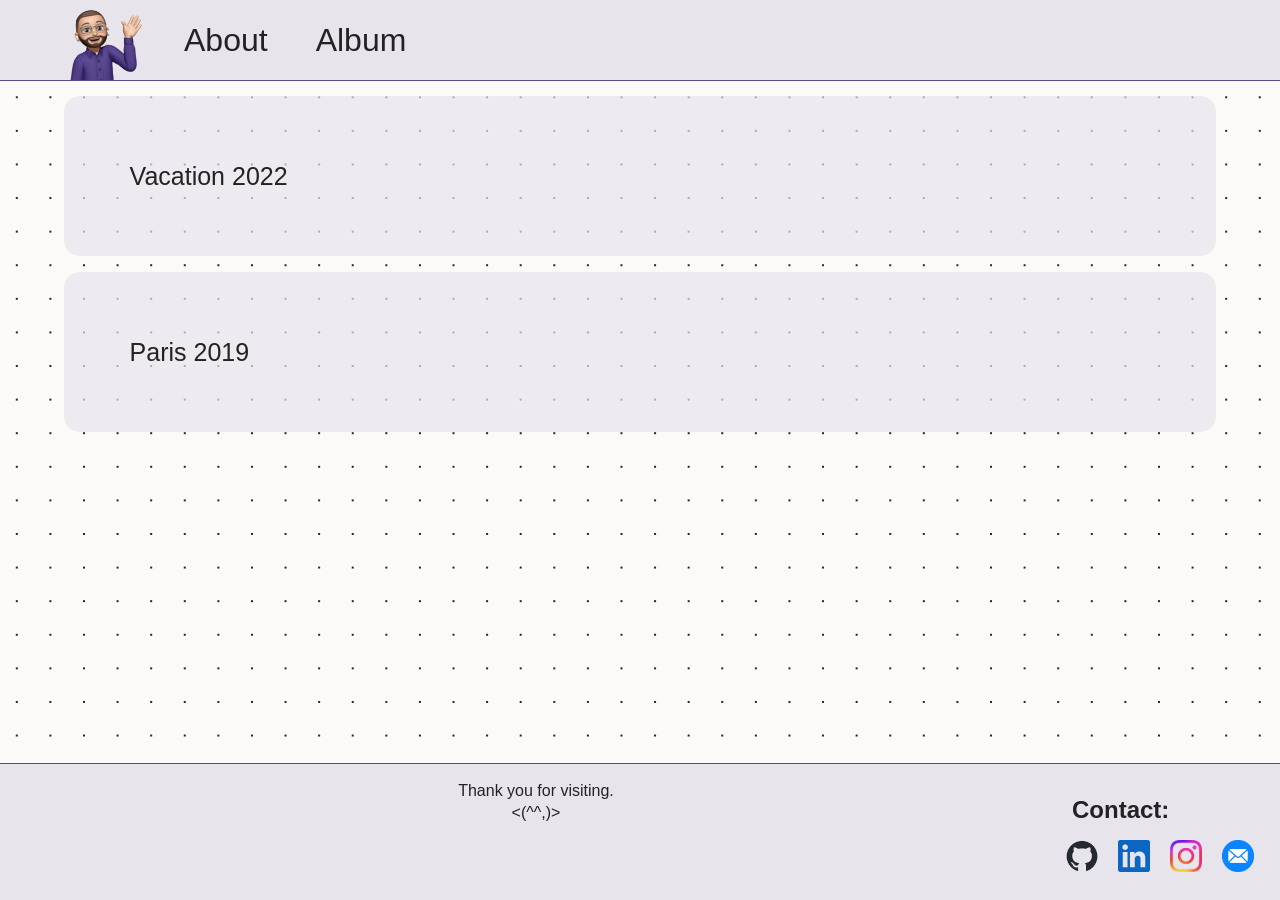
<file: album/album.html>
<!DOCTYPE html>
<html>
    <head>
        <title>The Willyfile</title>
        <meta charset="UTF-8" />
        <link rel="stylesheet" href=../../style.css />
        <link rel="stylesheet" href=./album-style.css />
        <link rel="icon" href="../../Images/me.png" style="height: 32px;">
        <link rel="mask-icon" href="../../Images/me.png" viewBox="0 0 32 32">
        <script defer src="../../app.js"></script>
        <meta name="theme-color" content="#fbfaf8" media="(prefers-color-scheme: light)">
        <meta name="theme-color" content="#242222" media="(prefers-color-scheme: dark)">
        <meta name="viewport" content="width=device-width, initial-scale=1.0">
    </head>

    <body>
        <div class="body-wrapper">
            <nav class="navbar">
                <ul class="navigation-wrapper-list">
                    <li><a href="../../index.html" class="navbar-icon"><img title="Landing Page" class="navbar-icon-img" src="../../Images/me.png"></a></li>
                    <li><a href="../../pages/about/about.html" class="navbar-text">About</a></li>
                    <li><a href="../../pages/album/album.html" class="navbar-text">Album</a></li>
                </ul>
            </nav>

            <main>
                
                <div class="Vacation-2022">
                    <button type="button" class="collapsible-button">Vacation 2022</button>
                    <div class="content">
                        <div class="photocontainer">
                            <div><img src="./Vacation 2022/Luneburg Heath/IMG_0953.jpeg" alt=""></div>
                            <div><img src="./Vacation 2022/Luneburg Heath/IMG_0969.jpeg" alt=""></div>
                            <div><img src="./Vacation 2022/Luneburg Heath/IMG_0991.jpeg" alt=""></div>
                            <div><img src="./Vacation 2022/Luneburg Heath/IMG_0995.jpeg" alt=""></div>
                            <div><img src="./Vacation 2022/Luneburg Heath/IMG_1004.jpeg" alt=""></div>
                        </div>
                    </div>
                </div>

                <div class="Paris-2019">
                    <button type="button" class="collapsible-button">Paris 2019</button>
                    <div class="content">
                        <div class="photocontainer">
                            <div><img src="./Paris 2019/20190708_141333.jpg" alt="" title="Louvre"></div>
                            <div><img src="./Paris 2019/20190712_190612.jpg" alt="" title="Paris from Le Ciel de Paris Restaurant"></div>
                            <div><img src="./Paris 2019/IMG-20190712-WA0017.jpg" alt="" title="Monet's Garden, Giverny"></div>
                            <div><img src="./Paris 2019/IMG-20190712-WA0038.jpg" alt="" title="Monet's Garden, Giverny"></div>
                        </div>
                    </div>
                </div>

            </main>    

            <footer>
                <div class="footer-center">
                    <p>Thank you for visiting.</p>
                    <p><(^^,)></p>
                </div>
                <div class="footer-contact">
                    <h3>Contact:</h3>
                    <ul class="contact-list">
                        <li><a href="https://github.com/WillyBrunn" target="_blank" rel="noopener noreferrer"><img src="../../Images/Logos/github-mark-white.png" class="github-mark-white"><img src="../../Images/Logos/github-mark.png" class="github-mark-dark"></a></li>
                        <li><a href="https://www.linkedin.com/in/willy-brunn-881882173/" target="_blank" rel="noopener noreferrer"><img src="../../Images/Logos/In-Blue-128@2x.png"></a></li>
                        <li><a href="https://www.instagram.com/willybrunn/" target="_blank" rel="noopener noreferrer"><img src="../../Images/Logos/Instagram_Glyph_Gradient.png"></a></li>
                        <li><a href="mailto:brunn.willy@gmail.com" target="_blank" rel="noopener noreferrer"><img src="../../Images/Logos/envelope.circle.fill.png"></a></li>
                    </ul>
                </div>
            </footer>
        </div>
    </body>

    
</html>
</file>
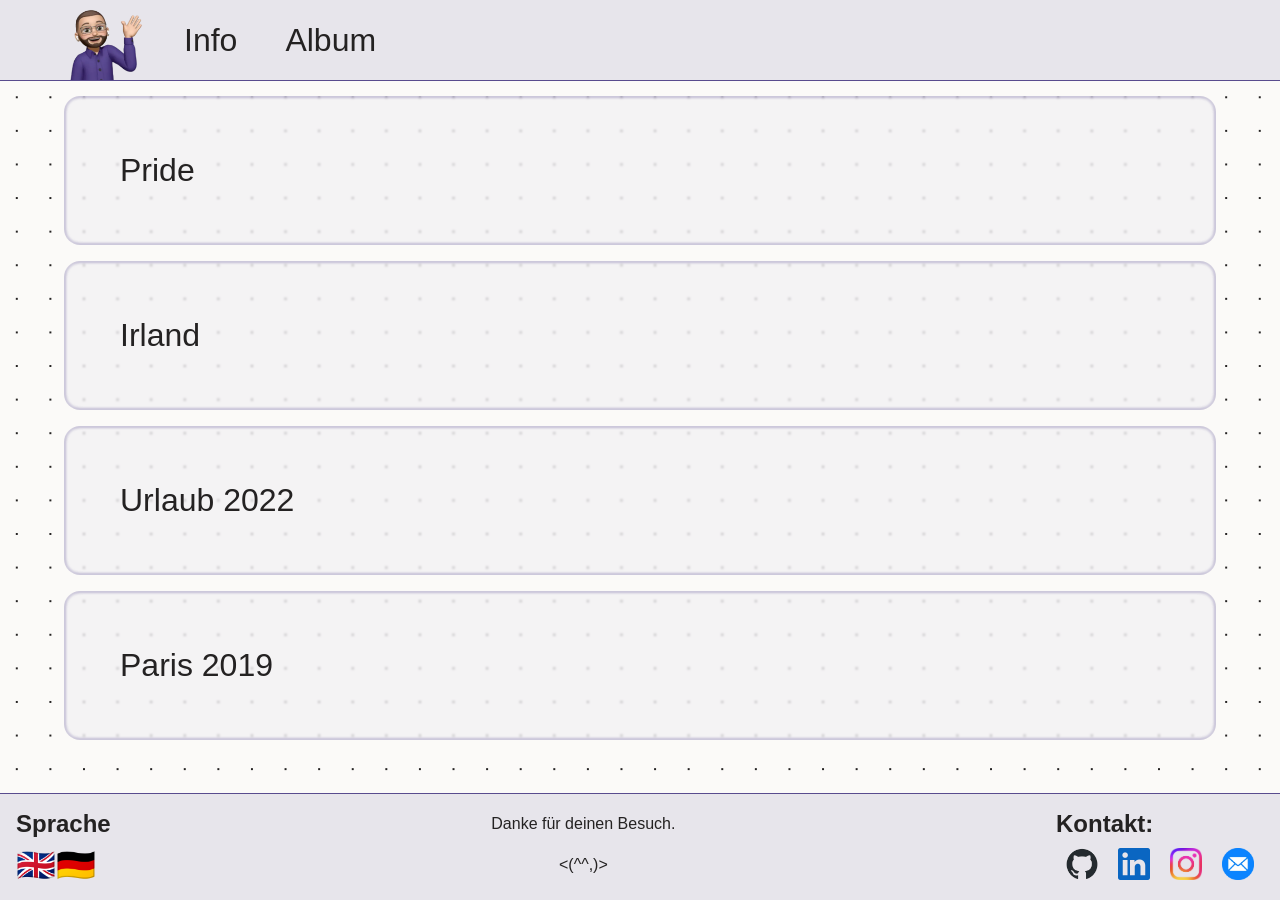
<file: de/album.html>
<!DOCTYPE html>
<html lang="de">
    <head>
        <title>The Willyfile</title>
        <meta name="author" content="Willy Brunn">
        <meta charset="UTF-8" />
        <link rel="stylesheet" href="/style.css" />
        <link rel="stylesheet" href="/pages/album/album-style.css" />
        <link rel="icon" href="/favicon.ico" style="height: 128px;">
        <link rel="mask-icon" href="/Images/me.webp" viewBox="0 0 32 32">
        <script defer src="/app.js"></script>
        <meta name="theme-color" content="#E7E5EB" media="(prefers-color-scheme: light)">
        <meta name="theme-color" content="#181616" media="(prefers-color-scheme: dark)">
        <meta name="viewport" content="width=device-width, initial-scale=1.0">

        <link rel="canonical" href="https://thewillyfile.com/album.html"/>
        <link rel="alternate" hreflang="en" href="https://thewillyfile.com/album.html"/>
        <link rel="alternate" hreflang="de-de" href="https://thewillyfile.com/de/album.html"/>
    </head>

    <body>
        <div class="body-wrapper">
            <nav class="navbar list-navigation-wrapper">
                <ul class="list-navigation-wrapper-content">
                    <li><a href="/de/index.html" class="navbar-icon"><img title="Startseite" class="navbar-icon-img" src="/Images/me.webp"></a></li>
                    <li><a href="/de/about.html" class="navbar-text">Info</a></li>
                    <li><a href="/de/album.html" class="navbar-text">Album</a></li>
                </ul>
            </nav>
            <!-- small screen menu button -->
            <nav class="navbar button-navigation-wrapper">
                <div class="button-navigation-wrapper-content">
                    <a href="/de/index.html" class="navbar-icon"><img title="Startseite" class="navbar-icon-img" src="/Images/me.webp"></a>
                    <button class="navbar-text navigation-menu-button" onclick="menu_dropdown_function()">Menü</button>
                </div>
            </nav>

            <ul id="navigation-menu-id" class="navigation-menu-dropdown">
                <li><a href="/de/about.html" class="navbar-text">Info</a></li>
                <li><a href="/de/album.html" class="navbar-text">Album</a></li>
            </ul>

            <main>
                <div class="Pride">
                    <button type="button" class="collapsible-button">Pride</button>
                    <div class="content">
                        <div class="photocontainer">
                            <div class="image-box">
                                <img src="/pages/album/Pride/Pride_Cork_2023_Portrait.jpg.webp" alt="Pride Cork 2023 Portrait" title="Pride Cork 2023 Portrait" class="album-image">
                                <a href="https://www.jackygalm.com"target="_blank" rel="noopener noreferrer"><div class="photo-credit">Foto von Jacky Galm</div></a>
                            </div>
                            <div class="image-box"><img src="/pages/album/Pride/Pride_Cork_2022.webp" alt="Pride Cork 2022" title="Pride Cork 2022" class="album-image"></div>
                            <div class="image-box"><img src="/pages/album/Pride/Pride_Berlin_2019_Erik_and_I.jpg.webp" alt="Pride Berlin 2019 Erik and I" title="Pride Berlin 2019, Erik und ich" class="album-image"></div>
                        </div>
                    </div>
                </div>

                <div class="Ireland">
                    <button type="button" class="collapsible-button">Irland</button>
                    <div class="content">
                        <h2>Co. Cork</h2>
                        <div class="photocontainer">
                            <div class="image-box"><img src="/pages/album/Ireland/Cork/Ballymackean.jpeg.webp" alt="Ballymackean" title="Ballymackean" class="album-image"></div>
                            <div class="image-box"><img src="/pages/album/Ireland/Cork/Nohaval_Cove.jpeg.webp" alt="Nohaval Cove" title="Nohaval Cove" class="album-image"></div>
                            <div class="image-box"><img src="/pages/album/Ireland/Cork/Inch_Beach_1.jpeg.webp" alt="Inch Beach" title="Inch Beach" class="album-image"></div>
                            <div class="image-box"><img src="/pages/album/Ireland/Cork/Inch_Beach_2.jpeg.webp" alt="Inch Beach" title="Inch Beach" class="album-image"></div>
                            <div class="image-box"><img src="/pages/album/Ireland/Cork/Inch_Beach_4.jpeg.webp" alt="Inch Beach" title="Inch Beach" class="album-image"></div>
                            <div class="image-box"><img src="/pages/album/Ireland/Cork/James_Fort.jpg.webp" alt="James Fort" title="James Fort" class="album-image"></div>
                            <div class="image-box"><img src="/pages/album/Ireland/Cork/Kinsale_Swings.jpeg.webp" alt="Schaukeln in Kinsale nahe James Fort" title="Schaukeln in Kinsale nahe James Fort" class="album-image"></div>
                            <div class="image-box"><img src="/pages/album/Ireland/Cork/Inch_Beach_3.jpeg.webp" alt="Inch Beach" title="Inch Beach" class="album-image"></div>
                        </div>
                        <h2>Co. Kerry</h2>
                        <div class="photocontainer">
                            <div class="image-box"><img src="/pages/album/Ireland/Kerry/Ventry_Coumeenoole_Beach.jpeg.webp" alt="Ventry Coumeenoole Beach" title="Ventry Coumeenoole Beach" class="album-image"></div>
                            <div class="image-box"><img src="/pages/album/Ireland/Kerry/Killarney_National_Park_Waterfall.jpeg.webp" alt="Killarney Nationalpark Wasserfall" title="Killarney Nationalpark Wasserfall" class="album-image"></div>
                            <div class="image-box"><img src="/pages/album/Ireland/Kerry/Killarney_National_Park_Lake.jpeg.webp" alt="Killarney Nationalpark See" title="Killarney Nationalpark See" class="album-image"></div>
                            <div class="image-box"><img src="/pages/album/Ireland/Kerry/Dingle_Peninsula_SPA.jpeg.webp" alt="Dingle Peninsula SPA" title="Dingle Peninsula SPA" class="album-image"></div>
                            <div class="image-box"><img src="/pages/album/Ireland/Kerry/Dingle_Peninsula_SPA_Dingle_Way.jpeg.webp" alt="Dingle Peninsula SPA Dingle Way" title="Dingle Peninsula SPA Dingle Way" class="album-image"></div>
                            <div class="image-box"><img src="/pages/album/Ireland/Kerry/Castlemaine_Harbour.jpeg.webp" alt="Castlemaine Harbour" title="Castlemaine Harbour" class="album-image"></div>
                        </div>
                        <h2>Co. Clare</h2>
                        <div class="photocontainer">
                            <div class="image-box"><img src="/pages/album/Ireland/Clare/Cliffs_of_Moher_2024-10-07 110158.jpeg.webp" alt="Cliffs of Moher" title="Klippen von Moher" class="album-image"></div>
                            <div class="image-box"><img src="/pages/album/Ireland/Clare/Cliffs_of_Moher_2024-10-07 113224.jpeg.webp" alt="Cliffs of Moher" title="Klippen von Moher" class="album-image"></div>
                            <div class="image-box"><img src="/pages/album/Ireland/Clare/Cliffs_of_Moher_2024-10-07 124259.jpeg.webp" alt="Cliffs of Moher" title="Klippen von Moher" class="album-image"></div>
                        </div>
                    </div>
                </div>

                <div class="Vacation-2022">
                    <button type="button" class="collapsible-button">Urlaub 2022</button>
                    <div class="content">
                        <div class="photocontainer">
                            <div class="image-box"><img src="/pages/album/Vacation 2022/Luneburg Heath/IMG_0953.jpeg.webp" alt="Lüneburger Heide" class="album-image"></div>
                            <div class="image-box"><img src="/pages/album/Vacation 2022/Luneburg Heath/IMG_0969.jpeg.webp" alt="Lüneburger Heide" class="album-image"></div>
                            <div class="image-box"><img src="/pages/album/Vacation 2022/Luneburg Heath/IMG_0991.jpeg.webp" alt="Lüneburger Heide" class="album-image"></div>
                            <div class="image-box"><img src="/pages/album/Vacation 2022/Luneburg Heath/IMG_0995.jpeg.webp" alt="Lüneburger Heide" class="album-image"></div>
                            <div class="image-box"><img src="/pages/album/Vacation 2022/Luneburg Heath/IMG_1004.jpeg.webp" alt="Lüneburger Heide" class="album-image"></div>
                            <div class="image-box"><img src="/pages/album/Vacation 2022/Schlori_Ricklinger_Entenpool.jpeg.webp" alt="Ricklinger Entenpool in Schlori" title="Ricklinger Entenpool in Schlori" class="album-image"></div>
                        </div>
                    </div>
                </div>

                <div class="Paris-2019">
                    <button type="button" class="collapsible-button">Paris 2019</button>
                    <div class="content">
                        <div class="photocontainer">
                            <div class="image-box"><img src="/pages/album/Paris 2019/20190712_190612.jpg.webp" alt="Paris vom Le Ciel de Paris Restaurant" title="Paris vom Le Ciel de Paris Restaurant" class="album-image"></div>
                            <div class="image-box"><img src="/pages/album/Paris 2019/IMG-20190712-WA0017.jpg.webp" alt="Monet's Garten, Giverny" title="Monet's Garten, Giverny" class="album-image"></div>
                            <div class="image-box"><img src="/pages/album/Paris 2019/20190708_141333.jpg.webp" alt="Louvre" title="Louvre" class="album-image"></div>
                            <div class="image-box"><img src="/pages/album/Paris 2019/IMG-20190712-WA0038.jpg.webp" alt="Monet's Garten, Giverny" title="Monet's Garten, Giverny" class="album-image"></div>
                            <div class="image-box"><img src="/pages/album/Paris 2019/Le_Passe-Muraille.jpg.webp" alt="Le Passe-Muraille" title="Le Passe-Muraille" class="album-image"></div>
                        </div>
                    </div>
                </div>

            </main>    

            <footer>
                <div class="language-selector">
                    <h3>Sprache</h3>
                    <ul>
                        <li><a href="/album.html">🇬🇧</a></li>
                        <li><a href="/de/album.html">🇩🇪</a></li>
                    </ul>
                </div>
                <p class="footer-center">Danke für deinen Besuch.</p>
                <p class="footer-center"><(^^,)></p>
                <h3 class="footer-contact">Kontakt:</h3>
                <ul class="contact-list">
                    <li><a href="https://github.com/WillyBrunn" target="_blank" rel="noopener noreferrer" aria-label="My github profile."><img src="/Images/Logos/github-mark-white.webp" class="github-mark-white" alt="github icon"><img src="/Images/Logos/github-mark.webp" class="github-mark-dark" alt="github icon"></a></li>
                    <li><a href="https://www.linkedin.com/in/willy-brunn-881882173/" target="_blank" rel="noopener noreferrer" aria-label="My linkedin profile."><img src="/Images/Logos/In-Blue-128@2x.webp" alt="linkedin icon"></a></li>
                    <li><a href="https://www.instagram.com/willybrunn/" target="_blank" rel="noopener noreferrer" aria-label="My instagram profile."><img src="/Images/Logos/Instagram_Glyph_Gradient.webp" alt="instagram icon"></a></li>
                    <li><a href="mailto:info@thewillyfile.com" target="_blank" rel="noopener noreferrer" aria-label="Send me a mail."><img src="/Images/Logos/envelope.circle.fill.webp" alt="mail icon"></a></li>
                </ul>
            </footer>
        </div>
    </body>
</html>
</file>
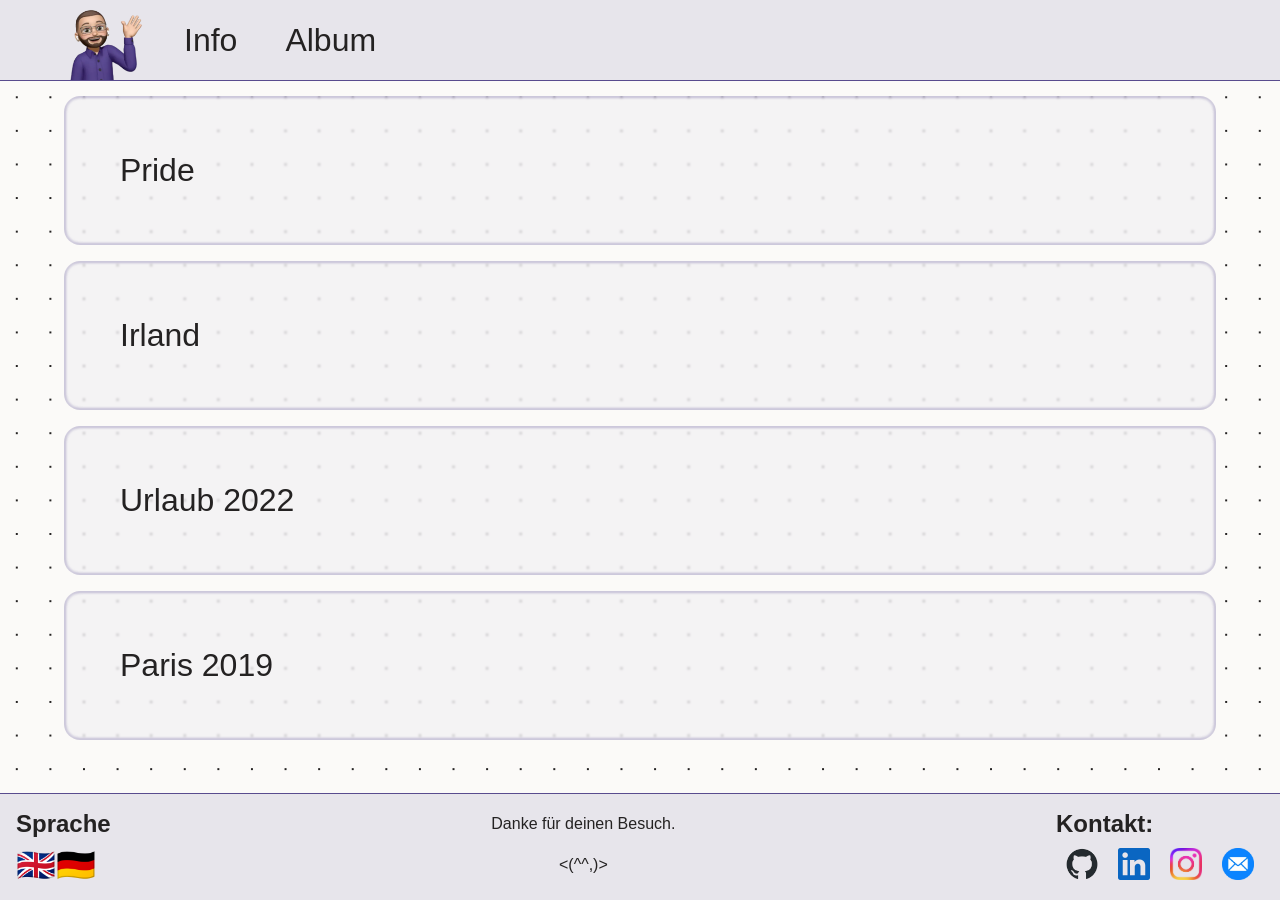
<file: de/pages/album/album.html>
<!DOCTYPE html>
<html lang="de">
    <head>
        <title>The Willyfile</title>
        <meta name="author" content="Willy Brunn">
        <meta charset="UTF-8" />
        <link rel="stylesheet" href="/style.css" />
        <link rel="stylesheet" href="/pages/album/album-style.css" />
        <link rel="icon" href="/favicon.ico" style="height: 128px;">
        <link rel="mask-icon" href="/Images/me.webp" viewBox="0 0 32 32">
        <script defer src="/app.js"></script>
        <meta name="theme-color" content="#E7E5EB" media="(prefers-color-scheme: light)">
        <meta name="theme-color" content="#181616" media="(prefers-color-scheme: dark)">
        <meta name="viewport" content="width=device-width, initial-scale=1.0">

        <link rel="canonical" href="https://thewillyfile.com/pages/album/album.html"/>
        <link rel="alternate" hreflang="en" href="https://thewillyfile.com/pages/album/album.html"/>
        <link rel="alternate" hreflang="de-de" href="https://thewillyfile.com/de/pages/album/album.html"/>
    </head>

    <body>
        <div class="body-wrapper">
            <nav class="navbar">
                <ul class="navigation-wrapper-list">
                    <li><a href="/de/index.html" class="navbar-icon"><img title="Startseite" class="navbar-icon-img" src="/Images/me.webp"></a></li>
                    <li><a href="/de/pages/about/about.html" class="navbar-text">Info</a></li>
                    <li><a href="/de/pages/album/album.html" class="navbar-text">Album</a></li>
                </ul>
            </nav>

            <main>
                <div class="Pride">
                    <button type="button" class="collapsible-button">Pride</button>
                    <div class="content">
                        <div class="photocontainer">
                            <div class="image-box">
                                <img src="/pages/album/Pride/Pride_Cork_2023_Portrait.jpg.webp" alt="Pride Cork 2023 Portrait" title="Pride Cork 2023 Portrait" class="album-image">
                                <a href="https://www.jackygalm.com"target="_blank" rel="noopener noreferrer"><div class="photo-credit">Foto von Jacky Galm</div></a>
                            </div>
                            <div class="image-box"><img src="/pages/album/Pride/Pride_Cork_2022.webp" alt="Pride Cork 2022" title="Pride Cork 2022" class="album-image"></div>
                            <div class="image-box"><img src="/pages/album/Pride/Pride_Berlin_2019_Erik_and_I.jpg.webp" alt="Pride Berlin 2019 Erik and I" title="Pride Berlin 2019, Erik und ich" class="album-image"></div>
                        </div>
                    </div>
                </div>

                <div class="Ireland">
                    <button type="button" class="collapsible-button">Irland</button>
                    <div class="content">
                        <h2>Co. Cork</h2>
                        <div class="photocontainer">
                            <div class="image-box"><img src="/pages/album/Ireland/Cork/Ballymackean.jpeg.webp" alt="Ballymackean" title="Ballymackean" class="album-image"></div>
                            <div class="image-box"><img src="/pages/album/Ireland/Cork/Nohaval_Cove.jpeg.webp" alt="Nohaval Cove" title="Nohaval Cove" class="album-image"></div>
                            <div class="image-box"><img src="/pages/album/Ireland/Cork/Inch_Beach_1.jpeg.webp" alt="Inch Beach" title="Inch Beach" class="album-image"></div>
                            <div class="image-box"><img src="/pages/album/Ireland/Cork/Inch_Beach_2.jpeg.webp" alt="Inch Beach" title="Inch Beach" class="album-image"></div>
                            <div class="image-box"><img src="/pages/album/Ireland/Cork/Inch_Beach_4.jpeg.webp" alt="Inch Beach" title="Inch Beach" class="album-image"></div>
                            <div class="image-box"><img src="/pages/album/Ireland/Cork/James_Fort.jpg.webp" alt="James Fort" title="James Fort" class="album-image"></div>
                            <div class="image-box"><img src="/pages/album/Ireland/Cork/Kinsale_Swings.jpeg.webp" alt="Schaukeln in Kinsale nahe James Fort" title="Schaukeln in Kinsale nahe James Fort" class="album-image"></div>
                            <div class="image-box"><img src="/pages/album/Ireland/Cork/Inch_Beach_3.jpeg.webp" alt="Inch Beach" title="Inch Beach" class="album-image"></div>
                        </div>
                        <h2>Co. Kerry</h2>
                        <div class="photocontainer">
                            <div class="image-box"><img src="/pages/album/Ireland/Kerry/Ventry_Coumeenoole_Beach.jpeg.webp" alt="Ventry Coumeenoole Beach" title="Ventry Coumeenoole Beach" class="album-image"></div>
                            <div class="image-box"><img src="/pages/album/Ireland/Kerry/Killarney_National_Park_Waterfall.jpeg.webp" alt="Killarney Nationalpark Wasserfall" title="Killarney Nationalpark Wasserfall" class="album-image"></div>
                            <div class="image-box"><img src="/pages/album/Ireland/Kerry/Killarney_National_Park_Lake.jpeg.webp" alt="Killarney Nationalpark See" title="Killarney Nationalpark See" class="album-image"></div>
                            <div class="image-box"><img src="/pages/album/Ireland/Kerry/Dingle_Peninsula_SPA.jpeg.webp" alt="Dingle Peninsula SPA" title="Dingle Peninsula SPA" class="album-image"></div>
                            <div class="image-box"><img src="/pages/album/Ireland/Kerry/Dingle_Peninsula_SPA_Dingle_Way.jpeg.webp" alt="Dingle Peninsula SPA Dingle Way" title="Dingle Peninsula SPA Dingle Way" class="album-image"></div>
                            <div class="image-box"><img src="/pages/album/Ireland/Kerry/Castlemaine_Harbour.jpeg.webp" alt="Castlemaine Harbour" title="Castlemaine Harbour" class="album-image"></div>
                        </div>
                        <h2>Co. Clare</h2>
                        <div class="photocontainer">
                            <div class="image-box"><img src="/pages/album/Ireland/Clare/Cliffs_of_Moher_2024-10-07 110158.jpeg.webp" alt="Cliffs of Moher" title="Klippen von Moher" class="album-image"></div>
                            <div class="image-box"><img src="/pages/album/Ireland/Clare/Cliffs_of_Moher_2024-10-07 113224.jpeg.webp" alt="Cliffs of Moher" title="Klippen von Moher" class="album-image"></div>
                            <div class="image-box"><img src="/pages/album/Ireland/Clare/Cliffs_of_Moher_2024-10-07 124259.jpeg.webp" alt="Cliffs of Moher" title="Klippen von Moher" class="album-image"></div>
                        </div>
                    </div>
                </div>

                <div class="Vacation-2022">
                    <button type="button" class="collapsible-button">Urlaub 2022</button>
                    <div class="content">
                        <div class="photocontainer">
                            <div class="image-box"><img src="/pages/album/Vacation 2022/Luneburg Heath/IMG_0953.jpeg.webp" alt="Lüneburger Heide" class="album-image"></div>
                            <div class="image-box"><img src="/pages/album/Vacation 2022/Luneburg Heath/IMG_0969.jpeg.webp" alt="Lüneburger Heide" class="album-image"></div>
                            <div class="image-box"><img src="/pages/album/Vacation 2022/Luneburg Heath/IMG_0991.jpeg.webp" alt="Lüneburger Heide" class="album-image"></div>
                            <div class="image-box"><img src="/pages/album/Vacation 2022/Luneburg Heath/IMG_0995.jpeg.webp" alt="Lüneburger Heide" class="album-image"></div>
                            <div class="image-box"><img src="/pages/album/Vacation 2022/Luneburg Heath/IMG_1004.jpeg.webp" alt="Lüneburger Heide" class="album-image"></div>
                            <div class="image-box"><img src="/pages/album/Vacation 2022/Schlori_Ricklinger_Entenpool.jpeg.webp" alt="Ricklinger Entenpool in Schlori" title="Ricklinger Entenpool in Schlori" class="album-image"></div>
                        </div>
                    </div>
                </div>

                <div class="Paris-2019">
                    <button type="button" class="collapsible-button">Paris 2019</button>
                    <div class="content">
                        <div class="photocontainer">
                            <div class="image-box"><img src="/pages/album/Paris 2019/20190712_190612.jpg.webp" alt="Paris vom Le Ciel de Paris Restaurant" title="Paris vom Le Ciel de Paris Restaurant" class="album-image"></div>
                            <div class="image-box"><img src="/pages/album/Paris 2019/IMG-20190712-WA0017.jpg.webp" alt="Monet's Garten, Giverny" title="Monet's Garten, Giverny" class="album-image"></div>
                            <div class="image-box"><img src="/pages/album/Paris 2019/20190708_141333.jpg.webp" alt="Louvre" title="Louvre" class="album-image"></div>
                            <div class="image-box"><img src="/pages/album/Paris 2019/IMG-20190712-WA0038.jpg.webp" alt="Monet's Garten, Giverny" title="Monet's Garten, Giverny" class="album-image"></div>
                            <div class="image-box"><img src="/pages/album/Paris 2019/Le_Passe-Muraille.jpg.webp" alt="Le Passe-Muraille" title="Le Passe-Muraille" class="album-image"></div>
                        </div>
                    </div>
                </div>

            </main>    

            <footer>
                <div class="language-selector">
                    <h3>Sprache</h3>
                    <ul>
                        <li><a href="/pages/album/album.html">🇬🇧</a></li>
                        <li><a href="/de/pages/album/album.html">🇩🇪</a></li>
                    </ul>
                </div>
                <p class="footer-center">Danke für deinen Besuch.</p>
                <p class="footer-center"><(^^,)></p>
                <h3 class="footer-contact">Kontakt:</h3>
                <ul class="contact-list">
                    <li><a href="https://github.com/WillyBrunn" target="_blank" rel="noopener noreferrer" aria-label="My github profile."><img src="/Images/Logos/github-mark-white.webp" class="github-mark-white" alt="github icon"><img src="/Images/Logos/github-mark.webp" class="github-mark-dark" alt="github icon"></a></li>
                    <li><a href="https://www.linkedin.com/in/willy-brunn-881882173/" target="_blank" rel="noopener noreferrer" aria-label="My linkedin profile."><img src="/Images/Logos/In-Blue-128@2x.webp" alt="linkedin icon"></a></li>
                    <li><a href="https://www.instagram.com/willybrunn/" target="_blank" rel="noopener noreferrer" aria-label="My instagram profile."><img src="/Images/Logos/Instagram_Glyph_Gradient.webp" alt="instagram icon"></a></li>
                    <li><a href="mailto:info@thewillyfile.com" target="_blank" rel="noopener noreferrer" aria-label="Send me a mail."><img src="/Images/Logos/envelope.circle.fill.webp" alt="mail icon"></a></li>
                </ul>
            </footer>
        </div>
    </body>
</html>
</file>
<file: style.css>
/* #region Pre and queries ------------------------------------------------- */
:root {
  max-width: 100dvw;
  margin: 0;  
  padding: 0;
  color: var(--text-color);
  accent-color: var(--special-color);
  font-family: 'San Francisco', -apple-system, BlinkMacSystemFont, sfhello, Helvetica, Arial, san-serif;
  word-spacing: 0;
  overflow: overlay;
  /* background: radial-gradient(var(--theme-color) 97%,var(--text-color) 3%);
  background-size: 2.1rem 2.1rem;
  background-attachment: fixed;
  background-position: 1.05rem; */
  /* credit to https://github.com/cesque/gaydient -------------------- */
    --pan-pride-color: linear-gradient(to right, rgb(255, 30, 140) 10%, rgb(255, 102, 57), rgb(255, 230, 29) 40%, rgb(255, 230, 29), rgb(255, 230, 29) 60%, rgb(87, 229, 98), rgb(31, 179, 253) 85%, rgb(31, 179, 253), rgb(31, 179, 253));
    --pride-color: linear-gradient(135deg, rgb(0, 0, 0), rgb(54, 35, 18), rgb(120, 79, 23), rgb(181, 63, 27), rgb(237, 34, 36), rgb(243, 91, 34), rgb(249, 150, 33), rgb(245, 193, 30), rgb(241, 235, 27) 48%, rgb(241, 235, 27), rgb(241, 235, 27) 52%, rgb(99, 199, 32), rgb(12, 155, 73), rgb(33, 135, 141), rgb(57, 84, 165), rgb(97, 55, 155), rgb(147, 40, 142));
  /* ---------------------------------------------------------------- */
  /* ---adjusted pride color, inlcudes trans, and re-orders colors--- */
  --test-pride-color: linear-gradient(135deg, rgb(181, 63, 27), rgb(237, 34, 36), rgb(243, 91, 34), rgb(249, 150, 33), rgb(245, 193, 30), rgb(241, 235, 27), rgb(241, 235, 27), rgb(241, 235, 27), rgb(99, 199, 32), rgb(12, 155, 73), rgb(33, 135, 141), rgb(57, 84, 165), rgb(97, 55, 155), rgb(147, 40, 142) 50%, #C994C7, rgb(255, 230, 230), rgb(246, 216, 221), rgb(247, 168, 184), rgb(179, 157, 233), rgb(85, 205, 252), rgb(120, 79, 23), rgb(54, 35, 18), rgb(0, 0, 0));
  /* ---------------------------------------------------------------- */
  /* ---purple accent colors--- */
  --special-color: rgb(89, 76, 142); /* hsla(252, 30%, 43%, 1) */
  --lighter-special-color: hsla(252, 30%, 70%, 1);
}

@media (prefers-color-scheme: light) {
  html {
    --box-color: #E7E5EB; /* hsl(from var(--theme-color) h s calc(l - 5)) */
    --hover-color: #dad7e0; /* hsl(from var(--theme-color) h s calc(l - 20)) */
    --hover-effect-color: rgba(218, 215, 224, .5);
    --div-background-70: rgba(241, 240, 242, 0.7);
    --div-background-80: rgba(241, 240, 242, 0.8);
    --theme-color: #fbfaf8;
    --text-color: #242222;
  }
  main div {
    background-blend-mode: lighten;
  }
  .github-mark-white {
    display: none;
  }
  main > div {
    position: relative;
    /* isolation: isolate; */
    overflow: hidden;
  }
  
  main > div::before {
    position: absolute;
    content: "";
    inset: 0;
    z-index: -3;
    border: solid .05rem var(--special-color);
    filter: blur(.1rem);
    border-radius: 1rem;  
  }
}
@media (prefers-color-scheme: dark) {
  html {
    --box-color: #181616;    /* hsl(from var(--theme-color) h s calc(l - 5)) */
    --hover-color: #201e1e;    /* hsl(from var(--theme-color) h s calc(l - 2)) */
    --hover-effect-color: rgba(32, 30, 30, .5);
    --div-background-70: rgba(24, 22, 22, 0.7);
    --div-background-80: rgba(24, 22, 22, 0.8);
    --theme-color: #242222;
    --text-color: #fbfaf8;
  } 
  main div {
    background-blend-mode: darken;
  }
  .github-mark-dark {
    display: none;
  }
}

::-webkit-scrollbar {
  width: .5rem;
}
::-webkit-scrollbar-track {
  /* background: var(--theme-color); */
  background: transparent;
}
::-webkit-scrollbar-thumb {
  background: var(--text-color);
  border-radius: 100vw;
}
::selection {
  background-color: var(--lighter-special-color);
}
/* #endregion */
/* #region text styles-------------------------------------------------------*/
h1, h2, h3, h4, h5, h6, p {
  margin-block: 1rem;
  margin-inline: 1rem;

}

h1 {
  font-size: 2rem;
}

h2 {
  font-size: 1.8rem;
}

h3 {
  font-size: 1.5rem;
}

p {
  font-size: 1rem;
  /* text-indent: 1rem; */
  text-wrap: pretty;
  line-height: 1.4;
}

a {
  text-decoration: none;
  color: var(--text-color);
}

hr {
  border: transparent;
  height: 1rem;
}
/* #endregion */
/* #region Body ------------------------------------------------------------ */
html {
  background-color: var(--box-color);
}

body {
  margin: 0;
  padding: 0;
  width: 100%;
  background: radial-gradient(var(--theme-color) 97%,var(--text-color) 3%);
  background-size: 2.1rem 2.1rem;
  background-attachment: fixed;
  background-position: 1.05rem;
}
.body-wrapper {
  min-height: 100dvh;
  display: grid;
  grid-template-rows: 5rem 1fr auto;
  grid-template-columns: auto;
  row-gap: 1rem;
}
/* #endregion */
/* #region navbar ---------------------------------------------------------- */
.navbar {
  position: fixed;
  right: 0px;
  left: 0px;
  top: 0px;
  grid-column: 1;
  margin: 0px 0px auto 0px;
  padding: 0 5%;
  background-color: var(--box-color);
  width: 90%;
  border-bottom: .1rem solid var(--special-color);
  z-index: 10;
}
.navbar ul {
  display: grid;
  grid-template-columns: repeat(3, auto) 1fr;
  column-gap: 2rem;
  padding: 0;
  margin: 0;
}
.navbar ul li {
  font-size: 2rem;
  line-height: 1;
  width: fit-content;
  color: var(--text-color);
  list-style: none;
  text-decoration: none;
  margin: auto;
}
.navbar-icon-img {
  width: 5rem;
  vertical-align: middle;
  
}
.navbar-text {
  padding: .5rem;
}
.navbar-text:hover {
  background-color: var(--hover-color);
  padding: .375rem;
  border-radius: 1rem;
  border: solid .125rem var(--special-color);
  border-radius: 1rem;
  filter: drop-shadow(var(--special-color) .1rem .1rem .1rem);
}

/* menu nav bar */
.button-navigation-wrapper {
  height: auto;
}
.button-navigation-wrapper-content {
  display: grid;
  grid-template-columns: 90px 1fr;
}
.navigation-menu-button {
  border: none;
  background-color: transparent;
  color: var(--text-color);
  font-size: 2rem;
  width: fit-content;
  grid-column: 3;
  margin: auto;
}
.navigation-menu-dropdown {
  position: fixed;
  z-index: 9;
  width: 100%;
  margin: 5rem 0 0 0;
  padding: 0;
  list-style: none;
  height: 100%;
  background-color: var(--div-background-80);
  backdrop-filter: blur(1rem);
  text-align: center;
  font-size: 2rem;
  display: grid;
  grid-template-rows: 1fr 1fr;
  pointer-events: none;
  transform: translateY(-10px);
  transition: opacity 150ms ease-in-out, transform 150ms ease-in-out;
  opacity: 0%;
}
.navigation-menu-dropdown li {
  margin: auto;
}
.navigation-menu-dropdown .navbar-text:hover {
  padding: 3rem;
}

.show {
  opacity: 100%;
  transform: translateY(0);
  pointer-events: auto;
}

/* #endregion */
/* #region main ------------------------------------------------------------ */
main {
  margin: 0 5% auto 5%;
  padding: 0;
  grid-row: 2;
  display: grid;
}
/* #endregion */
/* #region footer ---------------------------------------------------------- */
footer {
  display: grid;
  grid-template-columns: auto 1fr 13rem;
  grid-row: 3;
  background-color: var(--box-color);
  padding: 1rem;
  margin: 0;
  border-top: .1rem solid var(--special-color);
  grid-template-rows: repeat(2, auto);
  height: auto;
  gap: .5rem;
}
footer p {
  text-align: center;
  margin: auto;
}

.language-selector {
  grid-column: 1;
  grid-row: 1 / 3;
  display: grid;
  gap: .5rem;
}
.language-selector h3 {
  grid-row: 1;
  margin: 0;
}
.language-selector ul {
  grid-row: 2;
  display: grid;
  grid-template-columns: repeat(2, auto) 1fr;
  padding: 0;
  margin: 0;
}
.language-selector ul li {
  list-style: none;
  text-decoration: none;
  margin: auto;
}
.language-selector ul li a {
  font-size: 2rem;
}

.footer-center {
  grid-column: 2;
}
.footer-contact {
  margin: 0;
  grid-row: 1;
  grid-column: 3;
}
.contact-list {
  display: grid;
  grid-template-columns: repeat(4, 1fr);
  grid-column: 3;
  padding: 0;
  grid-row: 2;
  margin: 0;
}
.contact-list li {
  width: 3rem;
  color: var(--text-color);
  list-style: none;
  text-decoration: none;
  margin: auto;
  display: flex;
  justify-content: center;
}
.contact-list li img {
  height: 2rem;

}
/* #endregion */
/* #region screen sizes -----------------------------------------------------*/
@media only screen and (min-width: 150rem) {
  /* .navbar {
    padding: 0 auto;
  } */
  .navbar ul {
    width: 125rem;
    margin: auto;
  }
  main {
    margin: auto;
    margin-top: 0;
    width: 125rem;
  }
}
@media only screen and (min-width: 50rem) {
  .button-navigation-wrapper {
    display: none;
  }
  .navigation-menu-dropdown {
    display: none;
  }
}
@media only screen and (max-width: 50rem) {
  .list-navigation-wrapper {
    display: none;
  }
  footer {
    height: auto;
    grid-template-columns: 1fr;
    padding: .5rem;
  }
  .footer-center {
    grid-column: 1;
  }
  .footer-contact {
    text-align: center;
    grid-column: 1;
    grid-row: 3;
  }
  .contact-list {
    grid-column: 1;
    grid-row: 4;
  }
  .language-selector {
    grid-row: 5 / 7;
  }
  .language-selector h3 {
    grid-row: 1;
    text-align: center;
  }
  .language-selector ul {
    grid-row: 2;
    grid-template-columns: repeat(2, auto);
  }
}
/* #endregion */
</file>
<file: index-style.css>
main {
  grid-template-columns:
    [me-start intro-start timeline-start timeline-OMS-start timeline-apple-start timeline-stubentiger-start timeline-raste-start]
    9rem
    [timeline-end timeline-OMS-end timeline-apple-end timeline-stubentiger-end timeline-raste-end OMS-start apple-start stubentiger-start raste-start]
    1fr
    [me-end intro-end OMS-end apple-end stubentiger-end raste-end skills-start]
    25rem
    [skills-end]
    ;
  grid-template-rows:
    [skills-start me-start]
    auto
    [me-end intro-start]
    auto
    [intro-end timeline-start OMS-start timeline-OMS-start]
    auto
    [OMS-end timeline-OMS-end apple-start timeline-apple-start]
    auto
    [apple-end timeline-apple-end stubentiger-start timeline-stubentiger-start]
    auto
    [stubentiger-end timeline-stubentiger-end raste-start timeline-raste-start]
    auto
    [timeline-end skills-end raste-end timeline-raste-end]
    ;
  gap: 1rem;
}
main div {
  padding: 1rem;
  background-color: var(--div-background-70);
  border-radius: 1rem;
  backdrop-filter: blur(1px);
  /* outline: .2rem solid hsl(from var(--box-color) h s l / 100%); */
}
/* main div > * {
  margin-inline: auto;
} */
main div p {
  padding-left: 1rem;
  /* max-width: 76ch; */
}

.Timeline {
  grid-area: timeline;
}
.Skills {
  grid-area: skills;
}
.Skills div {
  background-color: transparent;
  backdrop-filter: none;
  padding: 0;
}

.Me {
  background-image: url(/Images/me2.webp);
  background-origin: content-box;
  background-size: contain;
  background-repeat: no-repeat;
  background-position-x: 100%;
  grid-area: me;
}

.Intro {
  grid-area: intro;
  z-index: 1;
  text-align: center;
}
.Intro h2 {
  margin: 0;
}

.timeline-OMS {
  grid-area: timeline-OMS;
}
.timeline-apple {
  grid-area: timeline-apple;
}
.timeline-stubentigercafe {
  grid-area: timeline-stubentiger;
}
.timeline-hospitality {
  grid-area: timeline-raste;
}
.timeline-OMS, .timeline-apple, .timeline-hospitality, .timeline-stubentigercafe {
  text-align: center;
  z-index: 1;
}

.OMS {
  grid-area: OMS;
}
.Apple {
  background-image: url(/Images/IMG_0917.webp);
  background-position-y: 30%;
  grid-area: apple;
  position: relative;
  isolation: isolate;
  overflow: hidden;
}
.Apple::before{
  position: absolute;
  content: "";
  inset: 0;
  z-index: -1;
  backdrop-filter: blur(1px);
}

.Stubentigercafe {
  background-image: url(/Images/IMG_2868.webp);
  background-position-y: 20%;
  grid-area: stubentiger;
}
.Hospitality {
  grid-area: raste;
}
.OMS .Apple, .Stubentigercafe, .Hospitality {
  background-size: cover;
  background-color: var(--div-background-80);
}


/*screen sizes-------------------------------------------------------*/
@media only screen and (max-width: 81rem) and (min-width: 50rem){
  main {
    grid-template-columns: 7rem 1fr;
    grid-template-rows: auto;
    grid-template-areas: 
      "me me"
      "skills skills"
      "intro intro"
      "timeline-OMS OMS"
      "timeline-apple apple"
      "timeline-stubentiger stubentiger"
      "timeline-raste raste"
    ;
  }
  .Timeline {
    grid-column: 1;
    grid-row-start: timeline-OMS-start;
    grid-row-end: timeline-raste-end;
  }
  .Skills {
    background-image: url(/Images/code.webp);
    background-size: cover;
    background-position-x: 20%;
    display: grid;
    grid-template-columns: auto auto;
    grid-template-rows: auto auto auto;
    grid-auto-flow: column;
  }
  .Skills h2 {
    grid-column-end: span 2;
  }
}

/*screen sizes-------------------------------------------------------*/
@media only screen and (max-width: 50rem) {
  main {
    grid-template-columns: 1fr;
    grid-template-rows: auto;
    grid-template-areas:
      "me"
      "skills"
      "intro"
      "timeline-OMS"
      "OMS"
      "timeline-apple"
      "apple"
      "timeline-stubentiger"
      "stubentiger"
      "timeline-raste"
      "raste"
    ;
  }
  /* html {
    scroll-snap-type: y proximity;
    scroll-padding: 6rem;
  }
  .Me, .Skills, .Intro, .timeline-stubentigercafe, .timeline-hospitality, footer {
    scroll-snap-align: start;
  } */
  .Timeline {
    display: none;
  }
  .Skills {
    background-image: url(/Images/code.webp);
    background-size: cover;
    background-position-x: 20%;
  }
  .timeline-OMS, .timeline-apple, .timeline-stubentigercafe, .timeline-hospitality {
    margin: 0;
    padding: 1rem;
    background-color: var(--div-background-70);
    border-radius: 1rem;
  }
}
</file>
<file: pages/album/album-style.css>
main {
    grid-template-columns: auto;
    row-gap: 1rem;
    grid-row-start: 2;
    grid-row-end: 3;
    height: 100%;
    grid-template-rows: repeat(5, auto) 1fr;
}
main > div {
    margin: 0;
    padding: 3rem;
    background-color: var(--div-background-70);
    border-radius: 1rem;
    height: fit-content;
    backdrop-filter: blur(1px);
}

.collapsible-button {
    font-size: 2rem;
    border: none;
    background-color: transparent;
    color: var(--text-color);
    padding: .5rem;
}
.collapsible-button:hover {
    padding: .5rem;
    border-radius: 1rem;
    background-color: var(--hover-effect-color);
    cursor: pointer;
    cursor: hand;
}
.hover-effect {
    padding: .5rem;
    border-radius: 1rem;
    background-color: var(--hover-effect-color);

}

/* .ireland-flag-border {
    border: .5rem solid;
    border-image-source: linear-gradient(to right, green, white, orange);
    border-image-slice: 1;
} */

.content {
    display: none;
    height: auto;
    padding: 0;
    backdrop-filter: none;
}

.photocontainer {
    display: flex;
    flex-wrap: wrap;
    gap: 1rem;
    justify-content: space-around;
    padding: 1rem;
}
.image-box {
    padding: 0;
    min-width: 25rem;
    flex: 1 1 30%;
    filter: drop-shadow(#242222 .5rem .5rem .5rem);
    z-index: 0;
}
.image-box img {
    max-width: 100%;
    height: auto;
}

@media (prefers-color-scheme: dark) {
    .Pride {
        position: relative;
        isolation: isolate;
        /* overflow: hidden; */
    }
    .Pride .content::before {
        position: absolute;
        content: "";
        inset: 0;
        z-index: -1;
        backdrop-filter: brightness(80%);
        /* background: inherit;
        filter: blur(.3rem);
        border-radius: 1rem; */
    }
}
.photo-credit {
    padding: .5rem;
    border-radius: .5rem;
    background-color: var(--hover-effect-color);
}

@media only screen and (max-width: 50em){

    main div {
        padding: .1rem;
    }
    main div h2 {
        padding-left: 1rem;
    }
    .photocontainer {
        padding-top: .1rem;
    }
    .photocontainer div {
        min-width: min(20rem, 90%);
    }
    .photocontainer div img {
        width: 100%;
        height: auto;
    }
}
</file>
<file: found-style.css>
main {
  grid-template-columns: auto;
  grid-template-rows: auto 1fr;
  row-gap: 1rem;
  grid-row-start: 2;
  grid-row-end: 3;
  height: 100%;
}  
main div {
  padding: 1rem;
  background-color: var(--div-background-70);
  border-radius: 1rem;
  backdrop-filter: blur(1px);
}

.content {
  text-align: center;
}
.contact ul li {
  list-style: none;
  text-decoration: none;
  margin: 0;
  /* border: solid red 1px; */
  position: relative;
  min-height: 1.5rem;
  margin-block: 1rem;
  align-content: center;
}
.contact ul li > * {
  margin: 0;
  margin-inline-start: 2rem;
  font-size: 1rem;
}

.contact ul li::before {
  position: absolute;
  background-size: 1.5rem;
  content: "";
  background-repeat: no-repeat;
  inset: 0;
  z-index: -1;
  margin: auto;
}
#found_contact_mail::before {
  background-image: url(/Images/Logos/envelope.circle.fill.webp);
}
#found_contact_phone::before {
  background-image: url(/Images/Logos/phone.png);
}
#found_contact_location::before {
  background-image: url(/Images/Logos/mappin.circle.png);
}
</file>
